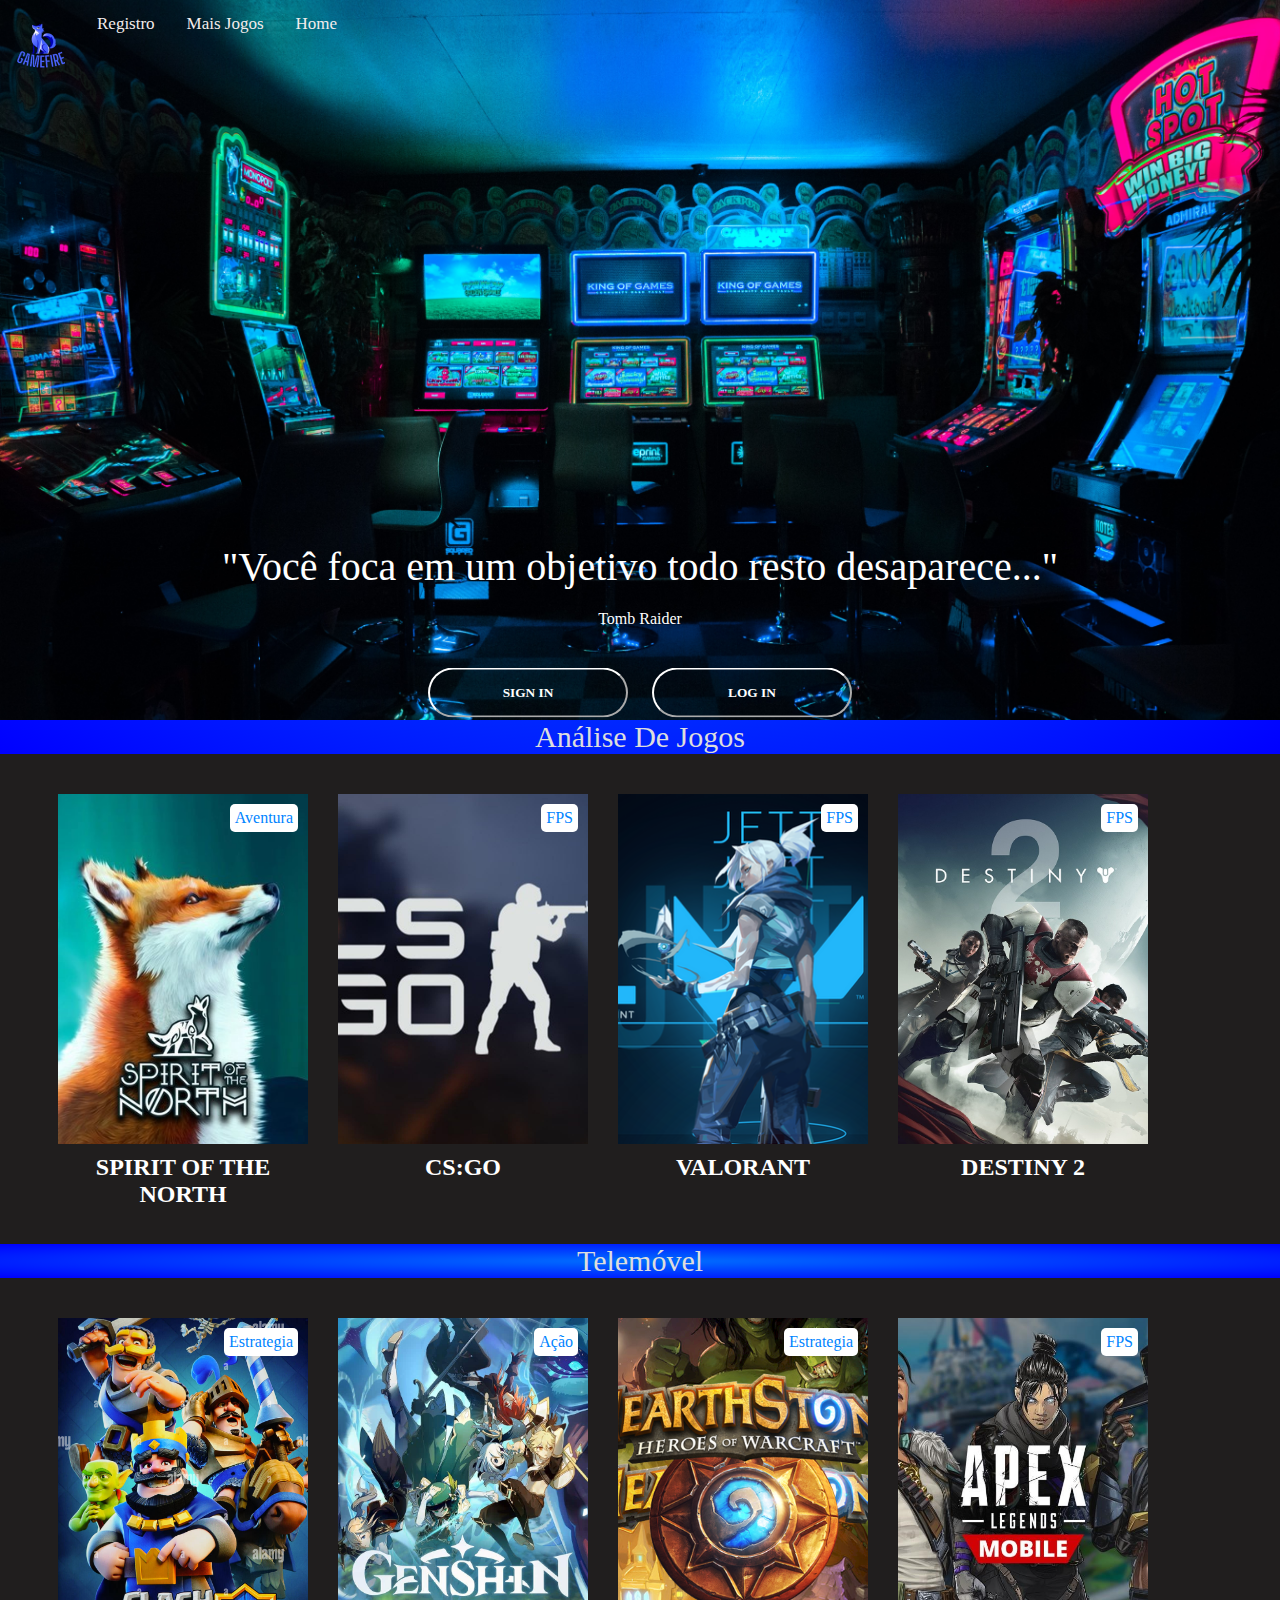
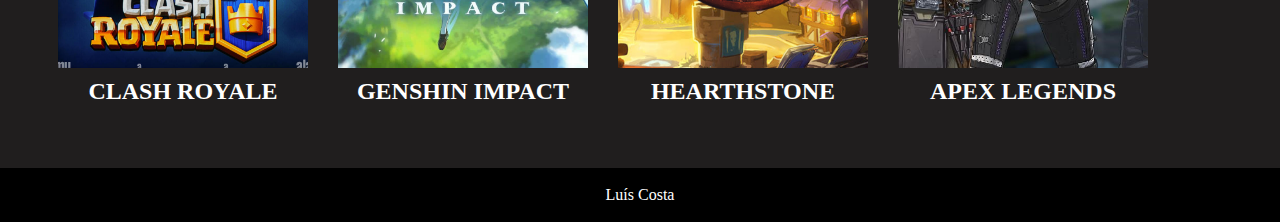
<file: index.html>
<!DOCTYPE html>
<html lang="pt-pt">

<head>
    <meta charset="UTF-8">
    <meta http-equiv="X-UA-Compatible" content="IE=edge">
    <meta name="viewport" content="width=device-width, initial-scale=1.0">
    <link rel="stylesheet" href="style.css">
    <link rel="shortcut icon" href="img/Logo/gAME-removebg-preview (2).png" type="image/x-icon">
    <title>GameFire</title>
</head>

<body>
    <div class="banner">

        <div class="topnav">
            <p class="site-logo" href="./index.html">
                <a href="index.html">  <img src="img/Logo/gAME-removebg-preview (2).png" alt=""></a>
              </p>
            <a class="active" href="index.html">Home</a>
            <a href="Pag2.html">Mais Jogos</a>
            <a href="#">Registro</a>
        </div>

        <div class="content">
            <!--
            <picture>
                <source media="(min-width: 300px)" srcset="./img/Logo/sus.png">
                <source media="(min-width: 465px)" srcset="./img/Logo/sus.png">
                <img src="./img/Logo/sus.png">
            </picture>
        -->
            <p class="pa">"Você foca em um objetivo todo resto desaparece..."</p>
            <p>Tomb Raider</p>
            <a href="SIGIN.html"><button class="signup-btn" type="button"><span></span>SIGN IN</button></a>
            <a href="Login.html"><button class="login-btn" type="button"><span></span> LOG IN </button></a>
        </div>
    </div>


    <div class="maisjogos">

        <h2 class="product-category linear">Análise de jogos</h2>
        <div class="center">
            <div class="product-container">
                <div class="product-card">
                    <div class="product-image">
                        <span class="tag">Aventura</span>
                        <img src="img/analise/70825_Spirit_of_the_North.jpg" class="product-thumb" alt="">

                    </div>
                    <div class="product-info">
                        <a href="./J1.html">
                            <h2 class="product-brand">Spirit of the North</h2>
                 

                    </div>
                </div>
                <div class="product-card">
                    <div class="product-image">
                        <span class="tag">FPS</span>
                        <img src="img/analise/CSGO.jpg" class="product-thumb" alt="">

                    </div>
                    <div class="product-info">
                        <a href="./CsGo.html">
                            <h2 class="product-brand"><abbr title="Counter-Strike: Global Offensive"
                                    style="text-decoration: none;">CS:GO</abbr></h2>
                            <a href="./CsGo.html">
                              
                            </a>

                    </div>
                </div>
                <div class="product-card">
                    <div class="product-image">
                        <span class="tag">FPS</span>
                        <img src="img/analise/vava2.png" class="product-thumb" alt="">

                    </div>
                    <a href="valorante.html">
                    <div class="product-info">
                        <h2 class="product-brand">Valorant</h2>

                    </div>
                </div>
            </a>
                <div class="product-card">
                    <div class="product-image">
                        <span class="tag">FPS</span>
                        <img src="img/analise/Destiny-2.jpg" class="product-thumb" alt="">
                        <!--   <a href="#"> <button class="card-btn">Ver Analise</button></a>-->
                    </div>
                    <a href="destiny.html">
                    <div class="product-info">
                        <h2 class="product-brand">Destiny 2</h2>
                    </a>

                    </div>
                </div>
            </div>

        </div>

    </div>
    </section>

    <!--Telemovel analise-->
    <section>
        <div class="maisjogos">
            <h2 class="product-category linear">Telemóvel</h2>

            <div class="center">
                <div class="product-container">
                    <div class="product-card">
                        <div class="product-image">
                            <span class="tag">Estrategia</span>
                            <img src="img/analise/Clash2.jpg" class="product-thumb" alt="">
                            <!--   <a href="#"> <button class="card-btn">Ver Analise</button></a>-->
                        </div>
                        <div class="product-info">
                            <h2 class="product-brand">Clash Royale</h2>

                        </div>
                    </div>
                    <div class="product-card">
                        <div class="product-image">
                            <span class="tag">Ação</span>
                            <img src="img/analise/Genshin.jpg" class="product-thumb" alt="">
                            <!--   <a href="#"> <button class="card-btn">Ver Analise</button></a>-->
                        </div>
                        <div class="product-info">
                            <h2 class="product-brand">Genshin Impact </h2>

                        </div>
                    </div>
                    <div class="product-card">
                        <div class="product-image">
                            <span class="tag">Estrategia</span>
                            <img src="img/analise/Hearthstone4.png" class="product-thumb" alt="">
                            <!--   <a href="#"> <button class="card-btn">Ver Analise</button></a>-->
                        </div>
                        <div class="product-info">
                            <h2 class="product-brand">Hearthstone</h2>

                        </div>
                    </div>
                    <div class="product-card">
                        <div class="product-image">
                            <span class="tag">FPS</span>
                            <img src="img/analise/apex2.jpg" class="product-thumb" alt="" href="#">
                            <!--   <a href="#"> <button class="card-btn">Ver Analise</button></a>-->
                        </div>
                        <div class="product-info">
                            <h2 class="product-brand">Apex Legends</h2>

                        </div>
                    </div>
                </div>

            </div>
        </div>
        </div>
        </div>
    </section>
</body>


</html>
<footer>
    Luís Costa

</footer>
</file>
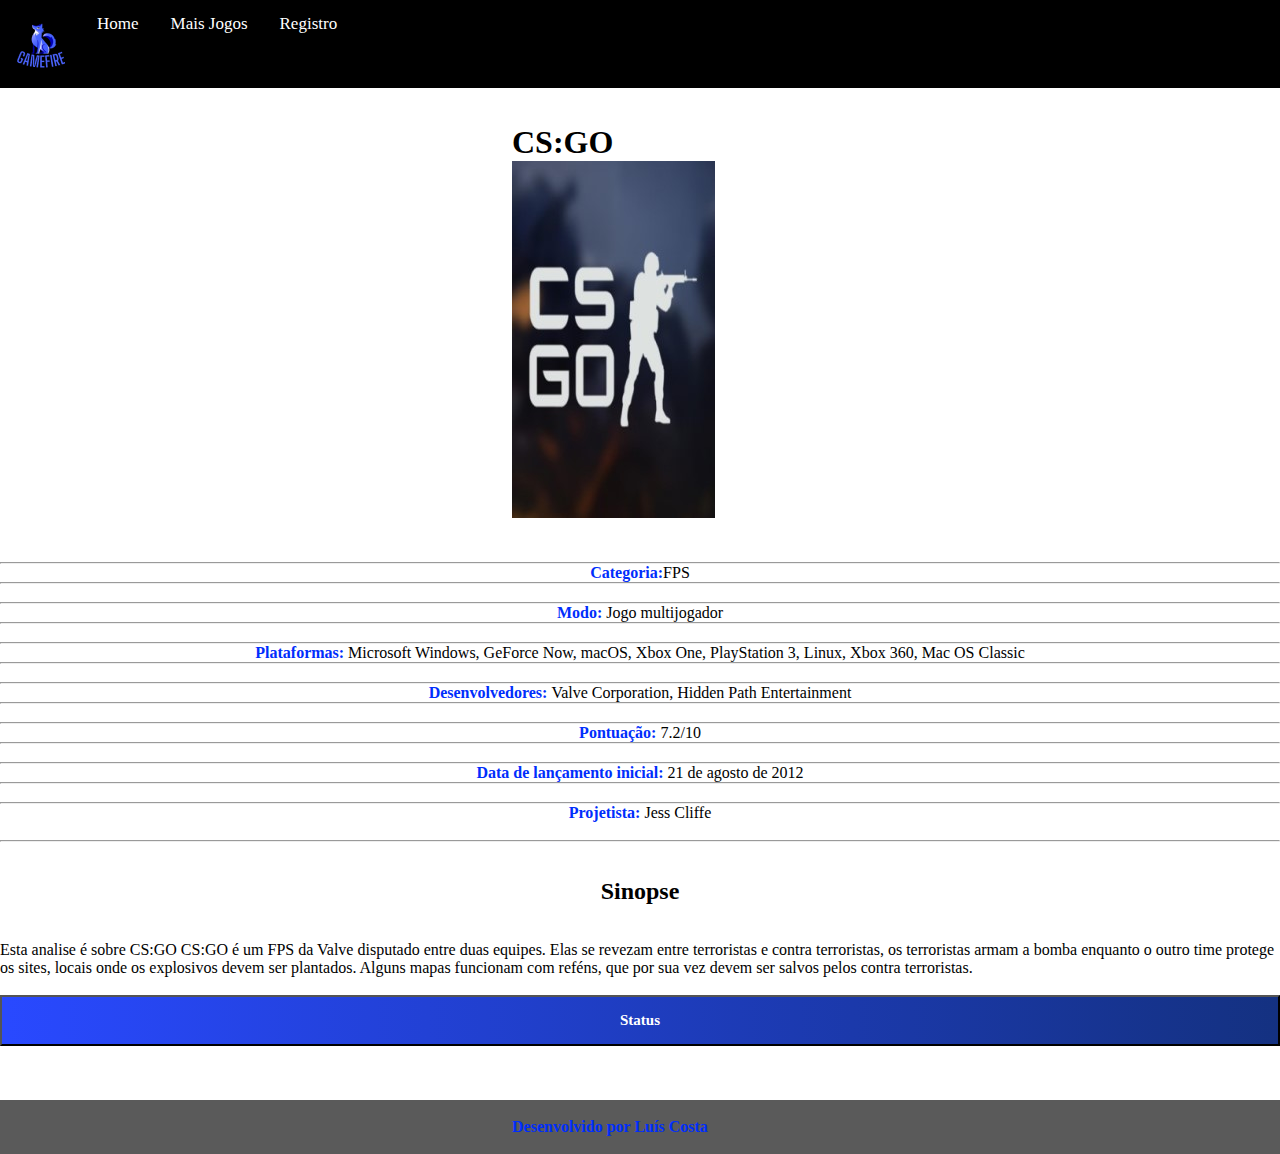
<file: CsGo.html>
<!DOCTYPE html>
<html lang="pt-pt">

<head>
  <meta charset="UTF-8">
  <meta http-equiv="X-UA-Compatible" content="IE=edge">
  <meta name="viewport" content="width=device-width, initial-scale=1.0">
  <link rel="shortcut icon" href="img/Logo/gAME-removebg-preview (2).png" type="image/x-icon">
  <link href="" rel="stylesheet">

  <link rel="stylesheet" href="Jogos2.css">
  <title>GameFire</title>
</head>

<body>


  <nav>
    <div class="navbar">

      <!-- site menu -->
      <div class="topnav">
        <p class="site-logo" href="./index.html">
            <a href="index.html">  <img src="img/Logo/gAME-removebg-preview (2).png   " alt=""></a>
          </p>
        <a class="active" href="index.html">Home</a>
        <a href="Pag2.html">Mais Jogos</a>
        <a href="#">Registro</a>
    </div>
  </nav>
  </div>


</body>
</header>

<body>

  <section>

    <div class="analiseimg">
      <br>

      <br>
      <h1><abbr title="Counter-Strike: Global Offensive" style="text-decoration: none;">CS:GO</abbr></h1>
      <h1> <img src="img/analise/CSGO2.jpg"></h1>
      <br>

    </div>
    <div class="Categoria">
      <br />
      <hr>
      <p style="text-align: center;"><b>Categoria:</b>FPS</p>
      <hr>
      <br />
      <hr>
      <p style="text-align: center;"><b>Modo: </b> Jogo multijogador</p>
      <hr>
      <br />
      <hr>
      <p style="text-align: center;"><b>Plataformas: </b>Microsoft Windows, GeForce Now, macOS, Xbox One, PlayStation 3,
        Linux, Xbox 360, Mac OS
        Classic</p>
      <hr>
      <br />
      <hr>
      <p style="text-align: center;"> <b>Desenvolvedores: </b>Valve Corporation, Hidden Path Entertainment </p>
      <hr>
      <br />
      <hr>
      <p style="text-align: center;"><b>Pontuação: </b>7.2/10</p>
      <hr>
      <br />
      <hr>
      <p style="text-align: center;"> <b>Data de lançamento inicial: </b>21 de agosto de 2012</p>
      <hr>
      <br />
      <hr>
      <p style="text-align: center;"> <b>Projetista: </b> Jess Cliffe </p>
      <br>
      <hr>
    </div>
  </section>
  <br>
  <br>
  <h2 style="text-align: center;">Sinopse</h2>
  <br>
  <br>
  <p class="tamanho ">
     Esta analise é sobre <abbr title="Counter-Strike: Global Offensive">CS:GO</abbr> 
    CS:GO é um FPS da Valve disputado entre duas equipes. Elas se revezam entre terroristas e contra terroristas, os
    terroristas armam a bomba enquanto o outro time protege os sites, locais onde os explosivos devem ser plantados.
    Alguns mapas funcionam com reféns, que por sua vez devem ser salvos pelos contra terroristas.
    <br>
    <br>
    <p></p>
    <button type="button" class="collapsible" style="font-weight: bold;">Status</button>
  <div class="content">  
      <p style="text-align: center;">Status do jogo (Opinião própria)</p>
    <hr style="border:3px solid #0099ff">

    <div class="row">
      <div class="side">
        <p>Jogabilidade</p>
      </div>
      <div class="middle">
        <div class="bar-container">
          <div class="bar-5"></div>
        </div>
      </div>
      <div class="side right">
        <p>75%</p>
      </div>
      <div class="side">
        <p>História</p>
      </div>
      <div class="middle">
        <div class="bar-container">
          <div class="bar-4"></div>
        </div>
      </div>
      <div class="side right">
        <p>0%</p>
      </div>
      <div class="side">
        <p>Diversão</p>
      </div>
      <div class="middle">
        <div class="bar-container">
          <div class="bar-3"></div>
        </div>
      </div>
      <div class="side right">
        <p>70%</p>
      </div>
      <div class="side">
        <p>Gráficos</p>
      </div>
      <div class="middle">
        <div class="bar-container">
          <div class="bar-2"></div>
        </div>
      </div>
      <div class="side right">
        <p>60%</p>
      </div>

    </div>
    <hr style="border:3px solid #0099ff">
  </div>

  <script>
    var coll = document.getElementsByClassName("collapsible");
    var i;

    for (i = 0; i < coll.length; i++) {
      coll[i].addEventListener("click", function () {
        this.classList.toggle("active");
        var content = this.nextElementSibling;
        if (content.style.display === "block") {
          content.style.display = "none";
        } else {
          content.style.display = "block";
        }
      });
    }
  </script>
  <br>
  <br>
   <!-- <H2 style="text-align: center;">A minha opinião</H2>-->
  <p>

  </p>
  <br>
  <br>
</body>
<footer>
  <div class="footer-section">
    <b>Desenvolvido por Luís Costa</b>
  </div>
</footer>
</file>
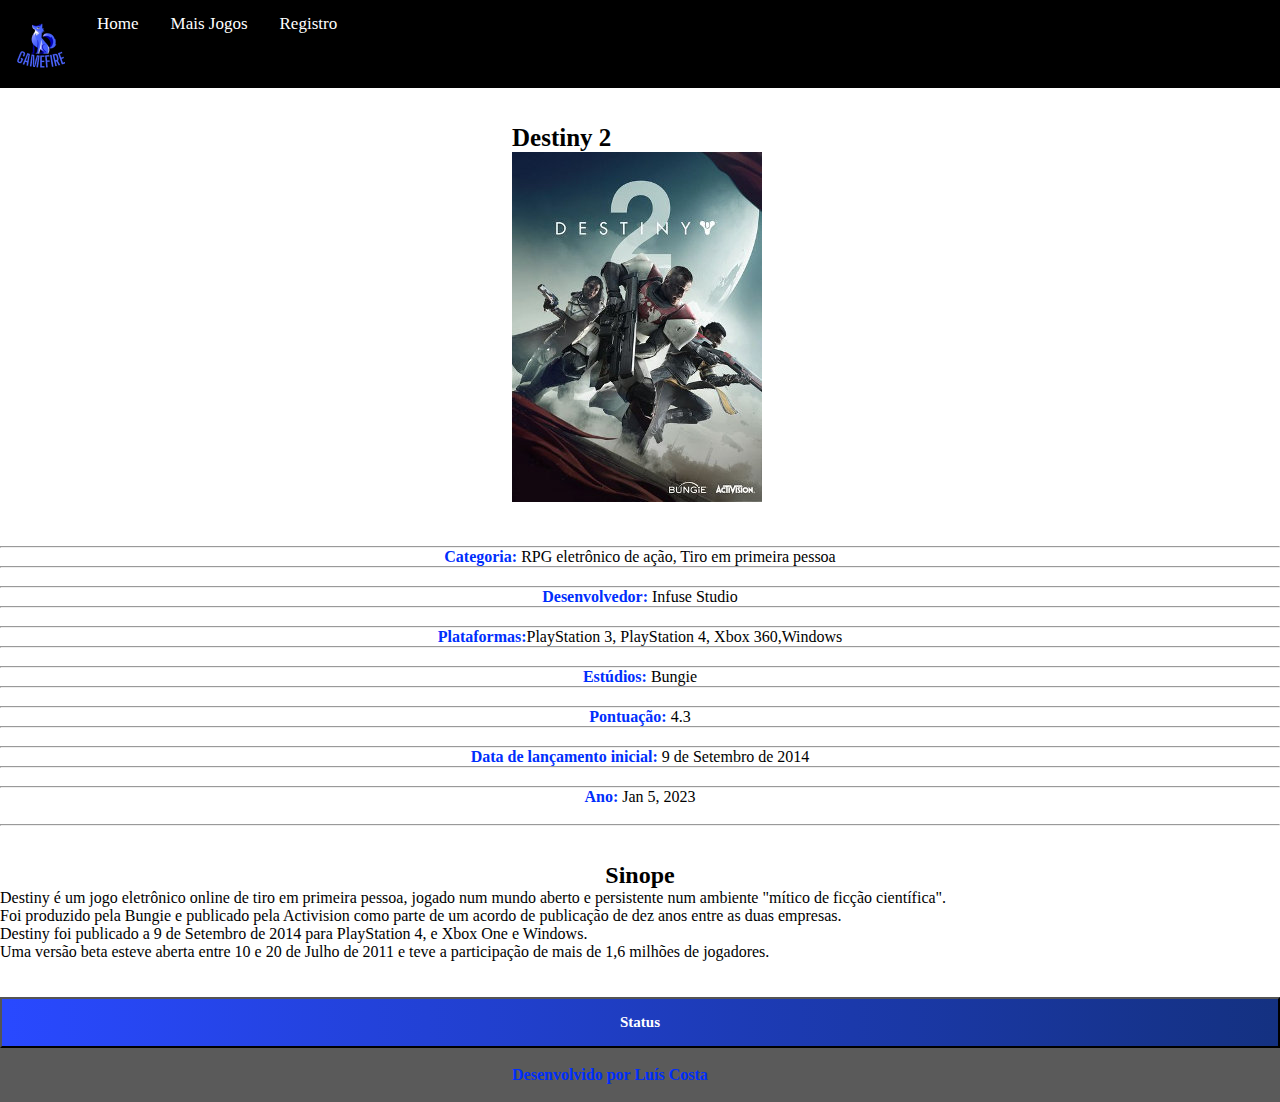
<file: destiny.html>
<!DOCTYPE html>
<html lang="pt-pt">

<head>
    <meta charset="UTF-8">
    <meta http-equiv="X-UA-Compatible" content="IE=edge">
    <meta name="viewport" content="width=device-width, initial-scale=1.0">
    <link rel="shortcut icon" href="img/Logo/gAME-removebg-preview (2).png" type="image/x-icon">
    <link href="" rel="stylesheet">

    <link rel="stylesheet" href="destiny.css">
    <title>GameFire</title>
</head>

<body>


    <nav>
        <div class="navbar">

            <!-- site menu -->
            <div class="topnav">
                <p class="site-logo">
                    <a href="index.html"><img src="img/Logo/gAME-removebg-preview (2).png " alt=""></a>
                </p>
                <div class="registro">
                    <a class="active" href="index.html">Home</a>
                    <a href="Pag2.html">Mais Jogos</a>
                    <a href="SIGIN.html">Registro</a>
                </div>

            </div>
    </nav>
    </div>
</body>
</header>

<body>

    <section>
        <br>

        <br>
        <h1 style="font-size: 25px;">Destiny 2</h1>
        <h1> <img src="img/analise/Destiny_2_capa.jpg"></h1>
        <br>

        <div class="centro">
            <br />
            <hr>
            <p style="text-align: center;"><b>Categoria:</b> RPG eletrônico de ação, Tiro em primeira pessoa</p>
            <hr>
            <br />
            <hr>
            <p style="text-align: center;"><b>Desenvolvedor:</b> Infuse Studio</p>
            <hr>
            <br />
            <hr>
            <p style="text-align: center;"><b>Plataformas:</b>PlayStation 3, PlayStation 4, Xbox 360,Windows</p>
            <hr>
            <br />
            <hr>
            <p style="text-align: center;"> <b>Estúdios:</b> Bungie </p>
            <hr>
            <br />
            <hr>
            <p style="text-align: center;"><b>Pontuação: </b>4.3</p>
            <hr>
            <br />
            <hr>
            <p style="text-align: center;"> <b>Data de lançamento inicial: </b>9 de Setembro de 2014</p>
            <hr>
            <br />
            <hr>
            <p style="text-align: center;"> <b>Ano:</b> Jan 5, 2023 </p>
            <br />
            <hr>
            <br />
            <br />
        </div>
    </section>

    <h2 style="text-align: center;">Sinope</h2>
    <p class="tamanho">
        Destiny é um jogo eletrônico online de tiro em primeira pessoa, jogado num mundo aberto e persistente num
        ambiente "mítico de ficção científica". 
        <br>Foi produzido pela Bungie e publicado pela Activision como parte de um
        acordo de publicação de dez anos entre as duas empresas. 
        <br>Destiny foi publicado a 9 de Setembro de 2014 para
        PlayStation 4, e Xbox One e Windows.
        <br> Uma versão beta esteve aberta entre 10 e 20 de Julho de 2011 e teve a participação de
        mais de 1,6 milhões de jogadores.
    </p>
    <br>
    <br>

    <button type="button" class="collapsible" style="font-weight: bold;">Status</button>
    <div class="content">
        <p style="text-align: center;">Status do jogo (Opinião própria)</p>
        <hr style="border:6px solid #0099ff">

        <div class="row">
            <div class="side">
                <p>Jogabilidade</p>
            </div>
            <div class="middle">
                <div class="bar-container">
                    <div class="bar-5"></div>
                </div>
            </div>
            <div class="side right">
                <p>55%</p>
            </div>
            <div class="side">
                <p>História</p>
            </div>
            <div class="middle">
                <div class="bar-container">
                    <div class="bar-4"></div>
                </div>
            </div>
            <div class="side right">
                <p>30%</p>
            </div>
            <div class="side">
                <p>Diversão</p>
            </div>
            <div class="middle">
                <div class="bar-container">
                    <div class="bar-3"></div>
                </div>
            </div>
            <div class="side right">
                <p>30%</p>
            </div>
            <div class="side">
                <p>Gráficos</p>
            </div>
            <div class="middle">
                <div class="bar-container">
                    <div class="bar-2"></div>
                </div>
            </div>
            <div class="side right">
                <p>70%</p>
            </div>
        </div>
        <br>
        <hr style="border:6px solid #0099ff">
    </div>

    <script>
        var coll = document.getElementsByClassName("collapsible");
        var i;

        for (i = 0; i < coll.length; i++) {
            coll[i].addEventListener("click", function () {
                this.classList.toggle("active");
                var content = this.nextElementSibling;
                if (content.style.display === "block") {
                    content.style.display = "none";
                } else {
                    content.style.display = "block";
                }
            });
        }
    </script>
    <!-- <H2 style="text-align: center;">A minha opinião</H2>-->
    <p>

    </p>
</body>
<footer>
    <div class="footer-section">
        <b>Desenvolvido por Luís Costa</b>
    </div>
</footer>
</file>
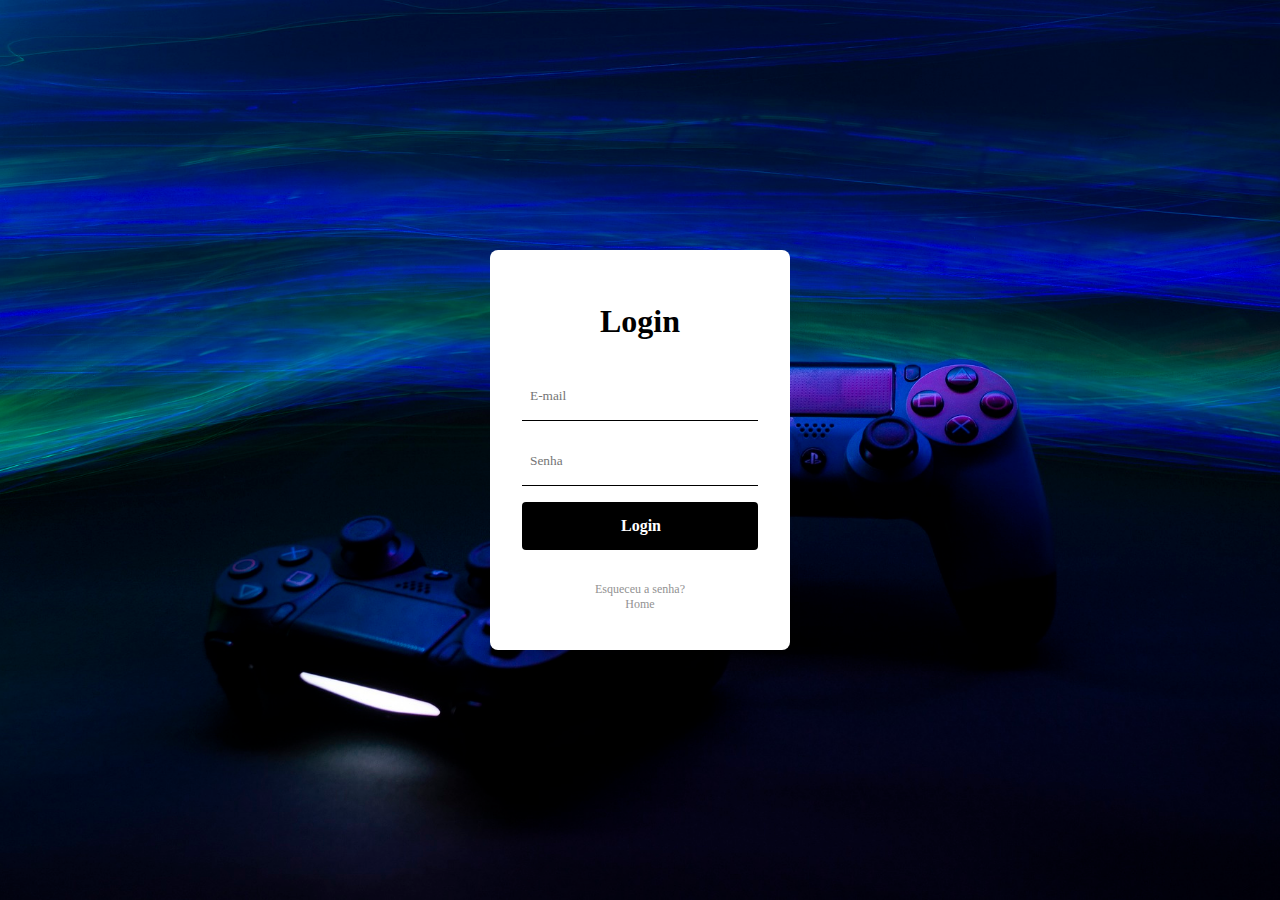
<file: Login.html>
<!DOCTYPE html>
<html lang="en">
<head>
  <meta charset="UTF-8">
  <meta name="viewport" content="width=device-width, initial-scale=1.0">
  <link rel="stylesheet" href="login.css">
  <script defer src="./login.js"></script>
  <title>Login</title>
</head>
<body>
  <main class="login">
    <div class="login__container">
      <h1 class="login__title">Login</h1>
      <form class="login__form">
        <input class="login__input" type="email" placeholder="E-mail" />
        <span class="login__input-border"></span>
        <input class="login__input" type="password" placeholder="Senha"/>
        <span class="login__input-border"></span>
        <button class="login__submit">Login</button>
        <a class="login__reset" href="#">Esqueceu a senha?</a>
        <a class="login__reset" href="index.html">Home</a>
      </form>
    </div>
  </main>
</body>
</html>
<!--https://www.youtube.com/watch?v=OR8ySydmqLQ VIDEO USADO  -->
</file>
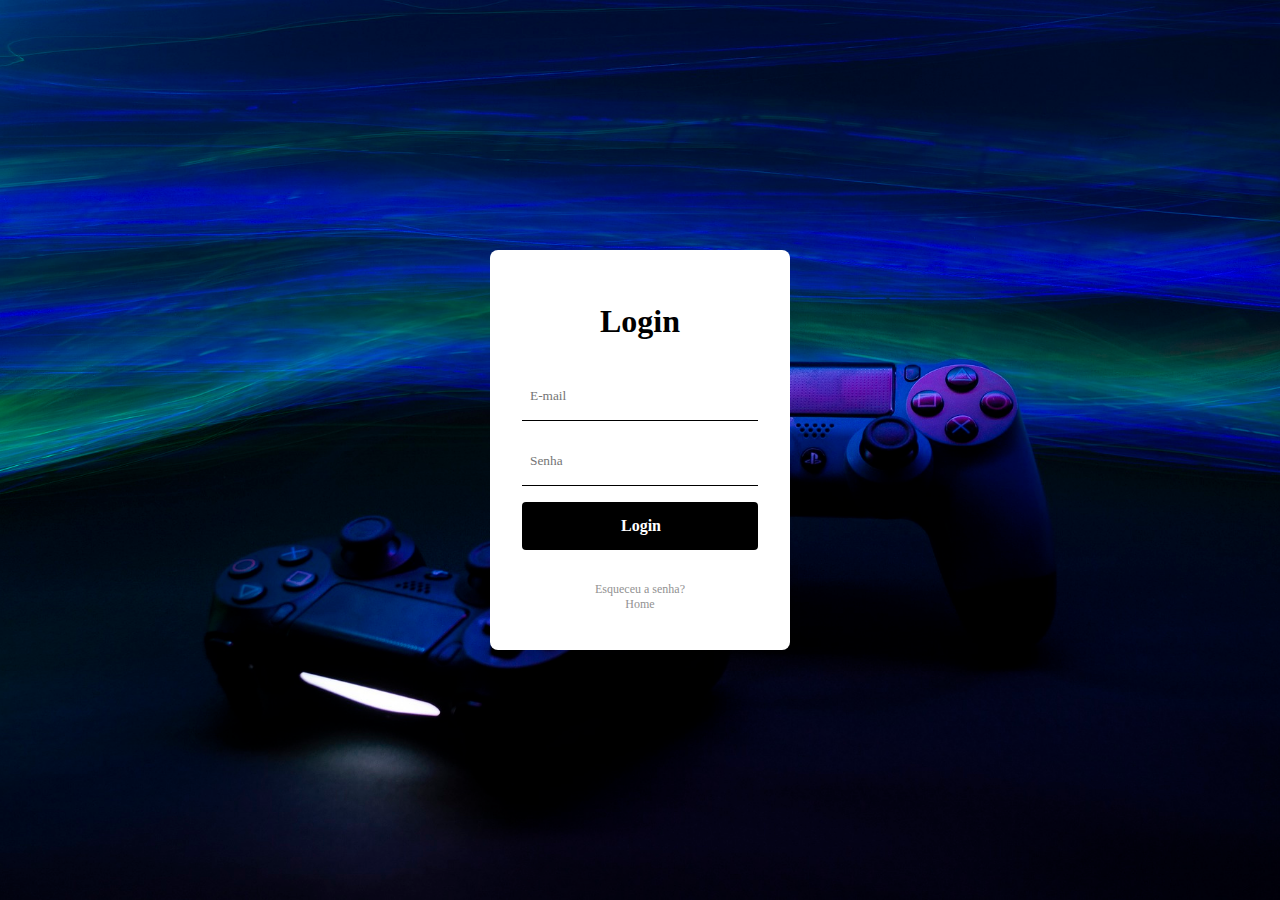
<file: login2.html>
<!DOCTYPE html>
<html lang="pt-pt">
<head>
  <meta charset="UTF-8">
  <meta name="viewport" content="width=device-width, initial-scale=1.0">
  <link rel="stylesheet" href="login.css">
  <script defer src="./login.js"></script>
  <title>Login</title>
</head>
<body>
  <main class="login">
    <div class="login__container">
      <h1 class="login__title">Login</h1>
      <form class="login__form">
        <input class="login__input" type="email" placeholder="E-mail" />
        <span class="login__input-border"></span>
        <input class="login__input" type="password" placeholder="Senha"/>

        <span class="login__input-border"></span>
        <button class="login__submit">Login</button>
        <a class="login__reset" href="#">Esqueceu a senha?</a>
        <a class="login__reset" href="Pag2.html">Home</a>
      </form>
    </div>
  </main>
</body>
</html>
<!--https://www.youtube.com/watch?v=OR8ySydmqLQ VIDEO USADO  -->
</file>
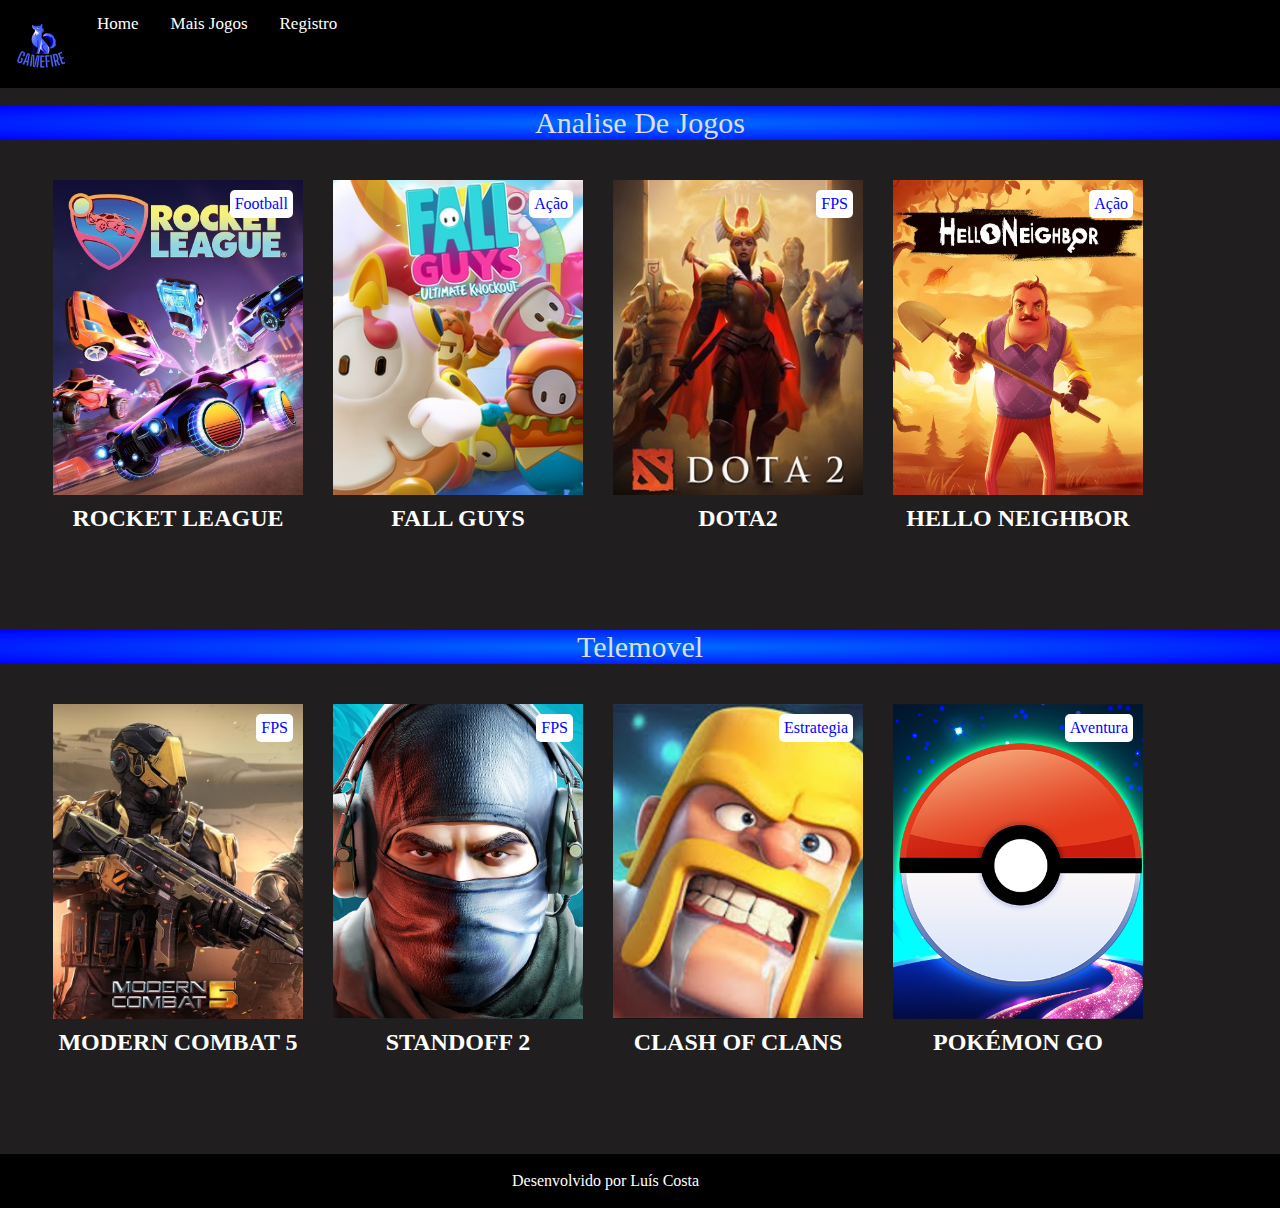
<file: Pag2.html>
<!DOCTYPE html>
<html lang="pt-pt">

<head>
    <meta charset="UTF-8">
    <meta http-equiv="X-UA-Compatible" content="IE=edge">
    <meta name="viewport" content="width=device-width, initial-scale=1.0">
    <link rel="stylesheet" href="style2.css">
    <title>GameFire || Mais Jogos</title>
</head>

<body>
    <!-- Page Pré-carregador -->

    <!-- Header section -->
    <nav>

            <div class="topnav">
                <p class="site-logo" href="./index.html">
                    <a href="index.html">  <img src="img/Logo/gAME-removebg-preview (2).png" alt=""></a>
                  </p>
                <a class="active" href="index.html">Home</a>
                <a href="Pag2.html">Mais Jogos</a>
                <a href="#">Registro</a>
            </div>
    </nav>
    </div>

    </nav>
    </div>
    </header>
    <br>
 
    <center>
        <section class="product">
            <div class="maisjogos">
                <div class="text">
            <h2 class="product-category linear">Analise de jogos</h2>
            <div class="center">
                <div class="product-container">
                    <div class="product-card">
                        <div class="product-image">
                            <span class="discount-tag">Football</span>
                            <img src="img/analise/rocket-league.jpg" class="product-thumb" alt="">
                            <!--   <a href="#"> <button class="card-btn">Ver Analise</button></a>-->
                        </div>
                        <div class="product-info">
                            <h2 class="product-brand">Rocket League</h2>
   
                        </div>
                    </div>
                    <div class="product-card">
                        <div class="product-image">
                            <span class="discount-tag">Ação</span>
                            <img src="img/analise/Fall_Guys_cover.jpg   " class="product-thumb" alt="">
                            <!--   <a href="#"> <button class="card-btn">Ver Analise</button></a>-->
                        </div>
                        <div class="product-info">
                            <h2 class="product-brand">Fall Guys</h2>
    
                        </div>
                    </div>
                    <div class="product-card">
                        <div class="product-image">
                            <span class="discount-tag">FPS</span>
                            <img src="img/analise/Dota.jpg" class="product-thumb" alt="">
                            <!--   <a href="#"> <button class="card-btn">Ver Analise</button></a>-->
                        </div>
                        <div class="product-info">
                            <h2 class="product-brand">Dota2</h2>
              
                        </div>
                    </div>
                    <div class="product-card">
                        <div class="product-image">
                            <span class="discount-tag">Ação</span>
                            <img src="img/analise/HeloNeighbor.jpg" class="product-thumb" alt="">
                            <!--   <a href="#"> <button class="card-btn">Ver Analise</button></a>-->
                        </div>
                        <div class="product-info">
                            <h2 class="product-brand">Hello Neighbor</h2>
           
                        </div>
                    </div>
                </div>
            </div>
        </section>
        <!--Telemovel analise-->
        <section>
            <div class="maisjogos">
                <div class="text">
                    <h2 class="product-category linear">Telemovel</h2>
                    <div class="center">
                        <div class="product-container">
                            <div class="product-card">
                                <div class="product-image">
                                    <span class="discount-tag">FPS</span>
                                    <img src="img/analise/Modern.jpg " class="product-thumb" alt="">
                                    <!--   <a href="#"> <button class="card-btn">Ver Analise</button></a>-->
                                </div>
                                <div class="product-info">
                                    <h2 class="product-brand">Modern Combat 5</h2>
                                
                                </div>
                            </div>
                            <div class="product-card">
                                <div class="product-image">
                                    <span class="discount-tag">FPS</span>
                                    <img src="img/analise/Standoff-2.jpg" class="product-thumb" alt="">
                                    <!--   <a href="#"> <button class="card-btn">Ver Analise</button></a>-->
                                </div>
                                <div class="product-info">
                                    <h2 class="product-brand">Standoff 2 </h2>
                  
                                </div>
                            </div>
                            <div class="product-card">
                                <div class="product-image">
                                    <span class="discount-tag">Estrategia</span>
                                    <img src="img/analise/Clash-of-clans.png" class="product-thumb" alt="">
                                    <!--   <a href="#"> <button class="card-btn">Ver Analise</button></a>-->
                                </div>
                                <div class="product-info">
                                    <h2 class="product-brand">Clash of Clans</h2>
                              
                                </div>
                            </div>
                            <div class="product-card">
                                <div class="product-image">
                                    <span class="discount-tag">Aventura</span>
                                    <img src="img/analise/Pokémon_GO_logo.png" class="product-thumb" alt="" href="#">
                                    <!--   <a href="#"> <button class="card-btn">Ver Analise</button></a>-->
                                </div>
                                <div class="product-info">
                                    <h2 class="product-brand">Pokémon GO</h2>
   
                                </div>
                            </div>
                        </div>
                    </div>
                </div>
            </div>
        </div>
    </div>
        </section>
    </center>
</body>
<footer>
    <div class="footer-section border">
        <p>Desenvolvido por Luís Costa</p>
    </div>
</footer>

</html>
</file>
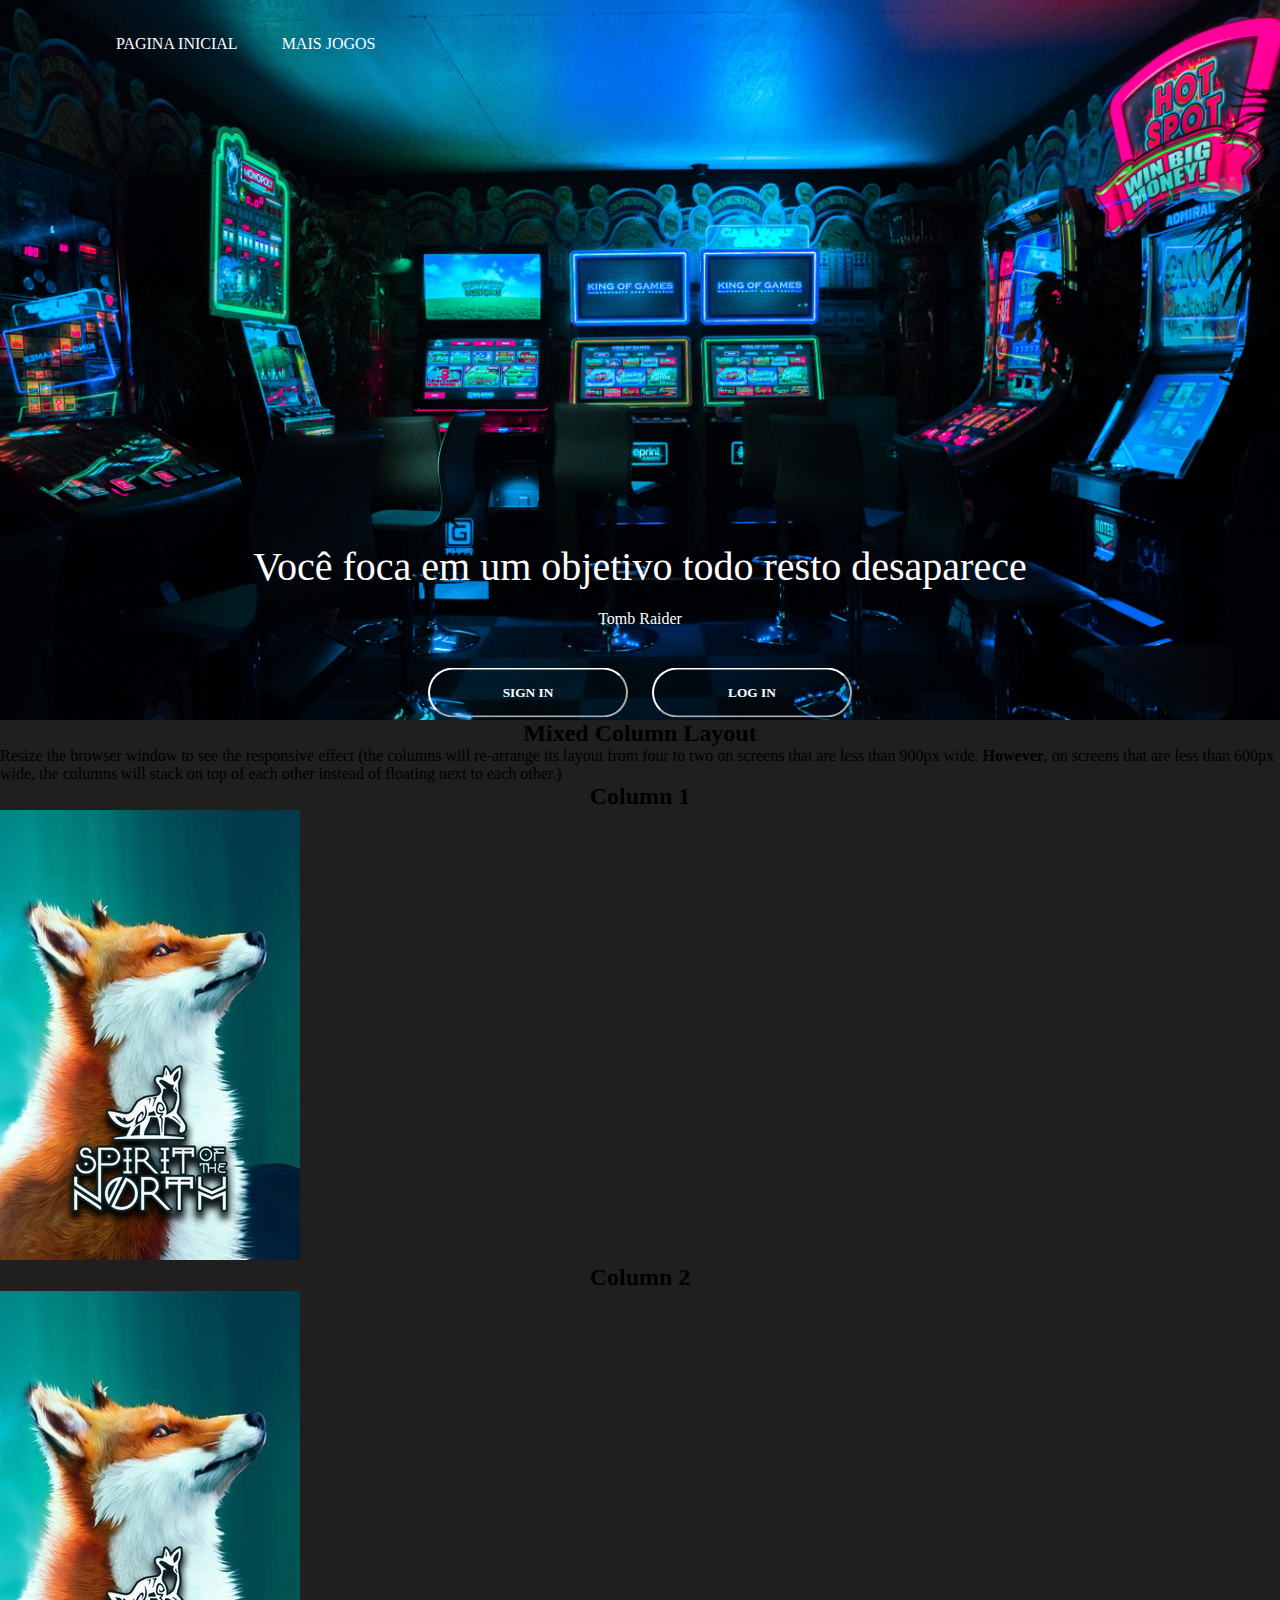
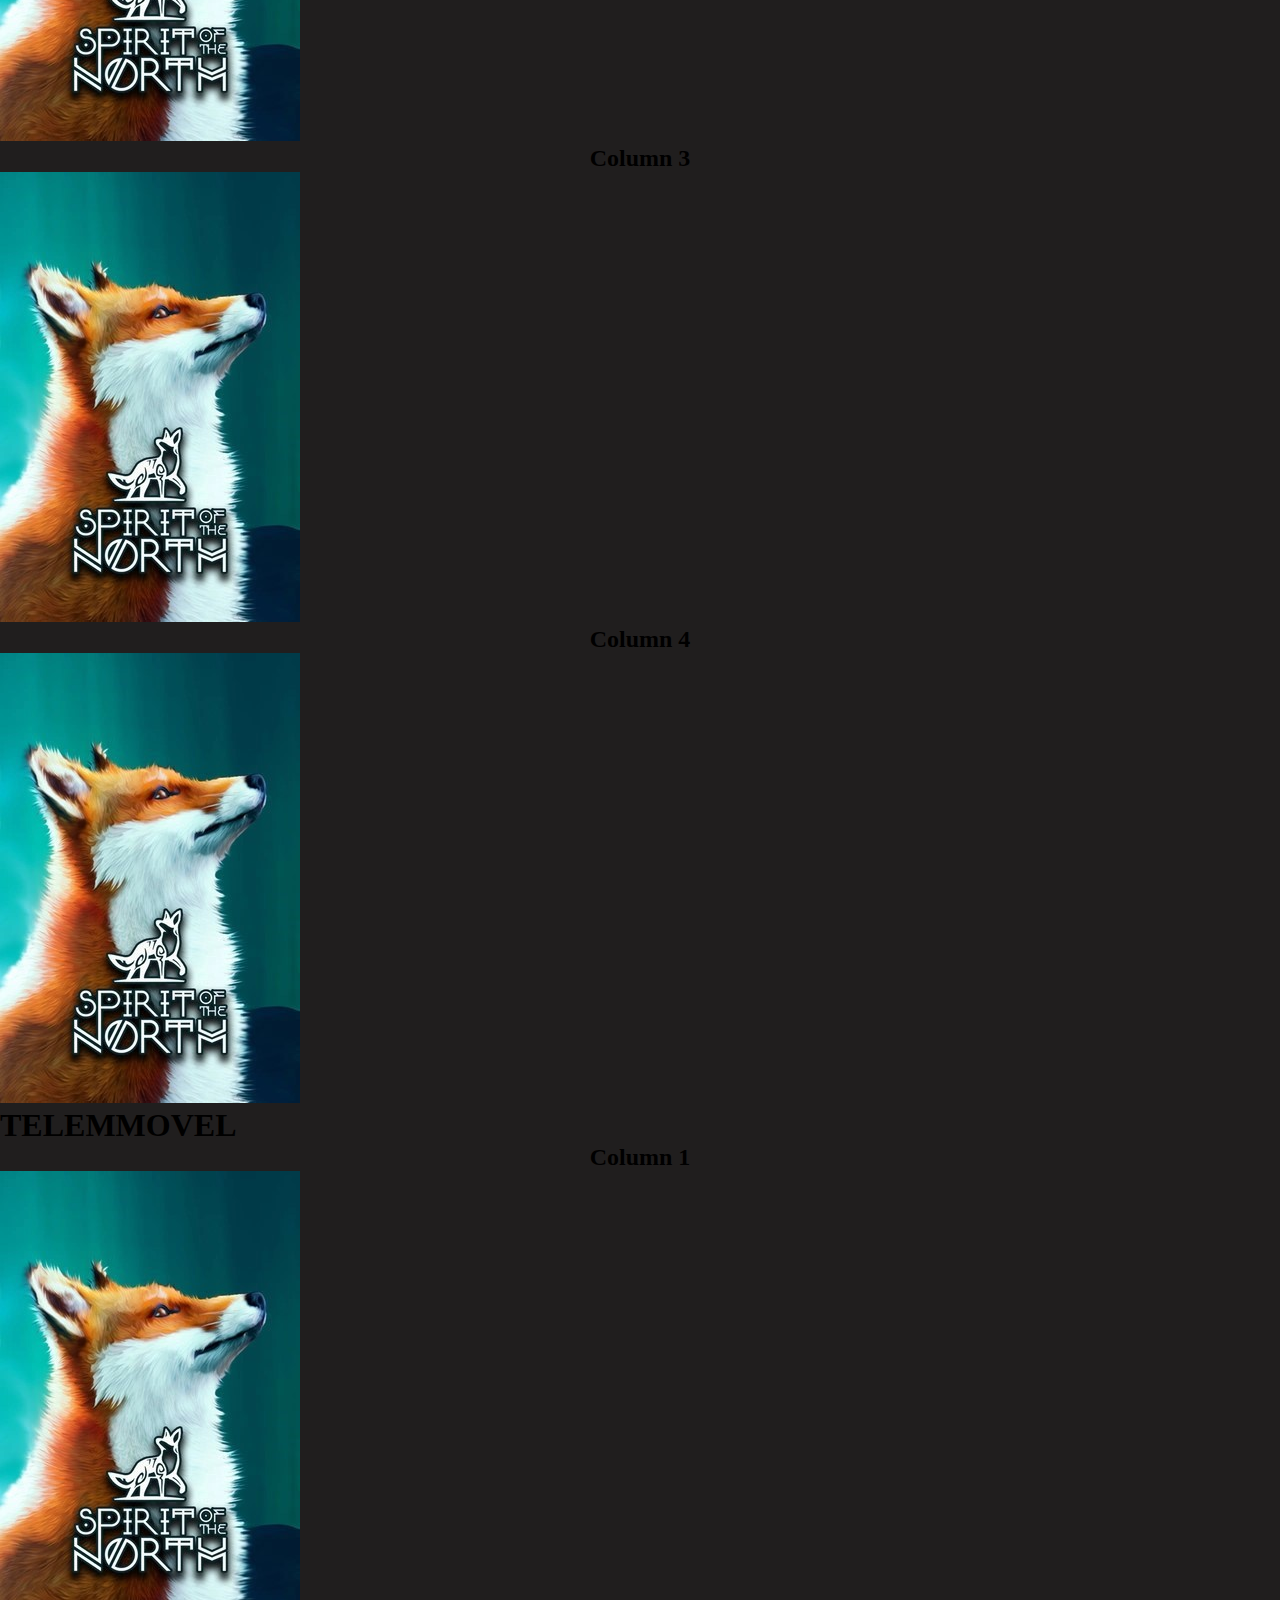
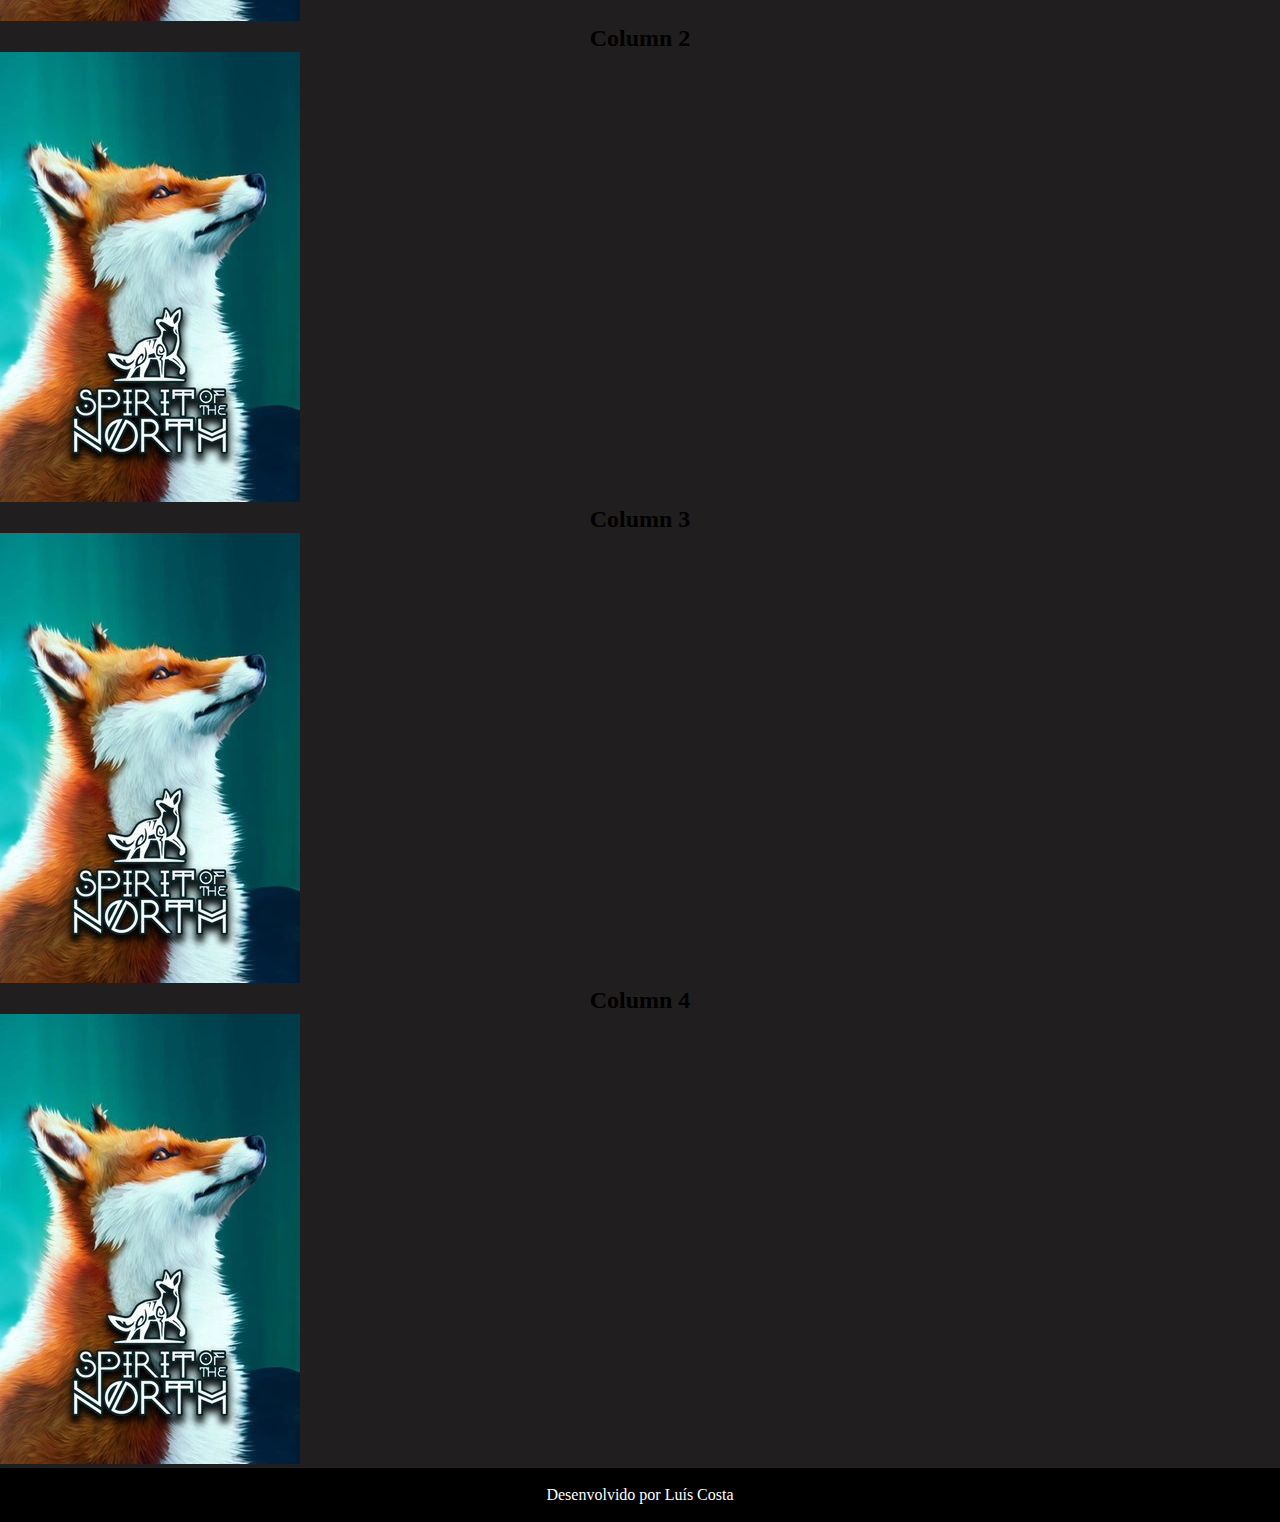
<file: teste3.html>
<!DOCTYPE html>
<html>
<head>
    <!DOCTYPE html>
    <html lang="pt-pt">
    
    <head>
        <meta charset="UTF-8">
        <meta http-equiv="X-UA-Compatible" content="IE=edge">
        <meta name="viewport" content="width=device-width, initial-scale=1.0">
        <link rel="stylesheet" href="style.css">
        <link rel="shortcut icon" href="./img/Logo/Logo3b.png" type="image/x-icon">
        <title>GameFire</title>
    </head>
    
    <body>
        <div class="banner">
            <div class="navbar">
                <ul>
                    <li><a href="index.html">Pagina Inicial</a></li>
                    <li><a href="Pag2.html">Mais jogos</a></li>
                   <!-- <li><a href="#">Telemovel</a></li>-->
                </ul>
            </div>
    
            <div class="content">
            <!--    <picture>
                    <source media="(min-width: 300px)" srcset="./img/Logo/Logo3c.png">
                    <source media="(min-width: 465px)" srcset="./img/Logo/Logo3d.png">
                    <img src="./img/Logo/Logo3b.png">
                </picture>
    -->
                <p class="pa">Você foca em um objetivo todo resto desaparece</p>
                <p>Tomb Raider</p>
                <a href="SIGIN.html"><button class="signup-btn" type="button"><span></span>SIGN IN</button></a>
                <a href="Login.html"><button class="login-btn" type="button"><span></span> LOG IN </button></a>
            </div>
        </div>
    
    
<style>
* {
  box-sizing: border-box;
}

/* Create four equal columns that floats next to each other */

</style>
</head>
<body>

<h2>Mixed Column Layout</h2>
<p>Resize the browser window to see the responsive effect (the columns will re-arrange its layout from four to two on screens that are less than 900px wide. <b>However</b>, on screens that are less than 600px wide, the columns will stack on top of each other instead of floating next to each other.)</p>

<div class="row">
  <div class="column">
  <h2>Column 1</h2>
  <img src="./img/analise/70825_Spirit_of_the_North.jpg" alt="">
  </div>
  <div class="column" >
  <h2>Column 2</h2>
  <img src="./img/analise/70825_Spirit_of_the_North.jpg" alt="">
  </div>
  <div class="column" >
  <h2>Column 3</h2>
  <img src="./img/analise/70825_Spirit_of_the_North.jpg" alt="">
  </div>
  <div class="column">
  <h2>Column 4</h2>
  <img src="./img/analise/70825_Spirit_of_the_North.jpg" alt="">    
  </div>
</div>

    <h1>TELEMMOVEL</h1>
        <div class="row">
            <div class="column">
            <h2>Column 1</h2>
            <img src="./img/analise/70825_Spirit_of_the_North.jpg" alt="">
            </div>
            <div class="column" >
            <h2>Column 2</h2>
            <img src="./img/analise/70825_Spirit_of_the_North.jpg" alt="">
            </div>
            <div class="column" >
            <h2>Column 3</h2>
            <img src="./img/analise/70825_Spirit_of_the_North.jpg" alt="">
            </div>
            <div class="column">
            <h2>Column 4</h2>
            <img src="./img/analise/70825_Spirit_of_the_North.jpg" alt="">    
            </div>
    </div>

</body>
</html>
<footer>
    <div>
        <p>Desenvolvido por Luís Costa</p>
    </div>
</footer>
</file>
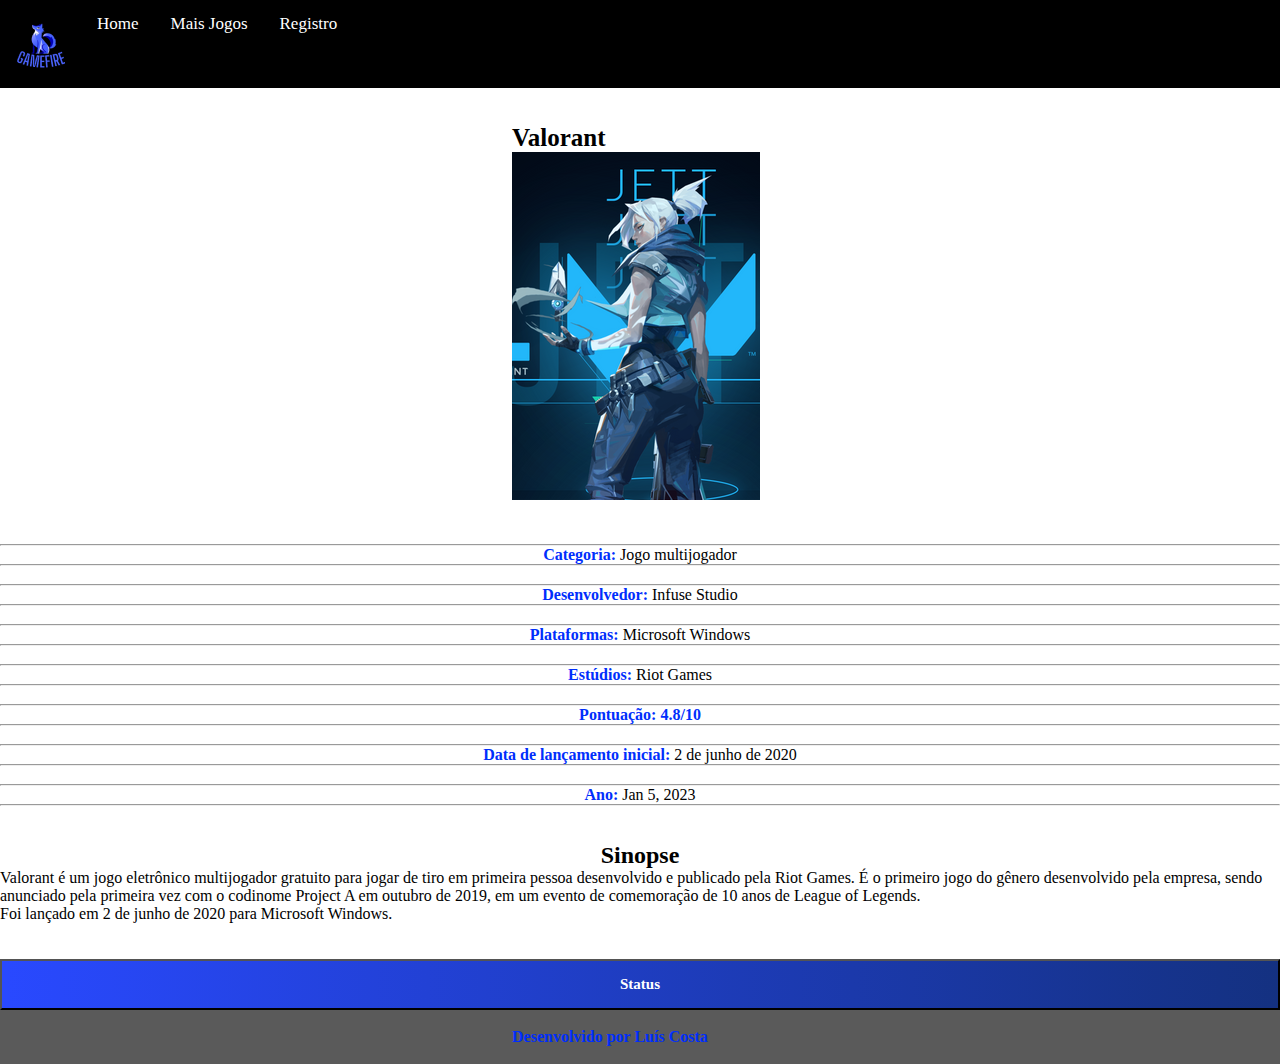
<file: valorante.html>
<!DOCTYPE html>
<html lang="pt-pt">

<head>
    <meta charset="UTF-8">
    <meta http-equiv="X-UA-Compatible" content="IE=edge">
    <meta name="viewport" content="width=device-width, initial-scale=1.0">
    <link rel="shortcut icon" href="img/Logo/gAME-removebg-preview (2).png" type="image/x-icon">
    <link href="" rel="stylesheet">

    <link rel="stylesheet" href="vava.css">
    <title>GameFire</title>
</head>

<body>


    <nav>
        <div class="navbar">

            <!-- site menu -->
            <div class="topnav">
                <p class="site-logo">
                    <a href="index.html"><img src="img/Logo/gAME-removebg-preview (2).png " alt=""></a>
                </p>
                <div class="registro">
                    <a class="active" href="index.html">Home</a>
                    <a href="Pag2.html">Mais Jogos</a>
                    <a href="SIGIN.html">Registro</a>
                </div>

            </div>
    </nav>
    </div>
</body>
</header>

<body>

    <section>
        <br>

        <br>
        <h1 style="font-size: 25px;">Valorant</h1>
        <h1> <img src="img/analise/vava2.png"></h1>
        <br>

        <div class="centro">
            <br />
            <hr>
            <p style="text-align: center;"><b>Categoria:</b> Jogo multijogador</p>
            <hr>
            <br />
            <hr>
            <p style="text-align: center;"><b>Desenvolvedor:</b> Infuse Studio</p>
            <hr>
            <br />
            <hr>
            <p style="text-align: center;"><b>Plataformas:</b>  Microsoft Windows</p>
            <hr>
            <br />
            <hr>
            <p style="text-align: center;"> <b>Estúdios:</b> Riot Games </p>
            <hr>
            <br />
            <hr>
            <p style="text-align: center;"><b>Pontuação: 4.8/10</b></p>
            <hr>
            <br />
            <hr>
            <p style="text-align: center;"> <b>Data de lançamento inicial:</b>  2 de junho de 2020 </p>
            <hr>
            <br />
            <hr>
            <p style="text-align: center;"> <b>Ano:</b> Jan 5, 2023 </p>
       
            <hr>
            <br />
            <br />
        </div>
    </section>

    <h2 style="text-align: center;">Sinopse</h2>
    <p class="tamanho ">
        Valorant é um jogo eletrônico multijogador gratuito para jogar de tiro em primeira pessoa desenvolvido e
        publicado pela Riot Games. É o primeiro jogo do gênero desenvolvido pela empresa, sendo anunciado pela
        primeira vez com o codinome Project A em outubro de 2019, em um evento de comemoração de 10 anos de League of
        Legends.
        <br>
        Foi lançado em 2 de junho de 2020 para Microsoft Windows.
    </p>
    <br>
    <br>

    <button type="button" class="collapsible" style="font-weight: bold;">Status</button>
    <div class="content">
        <p style="text-align: center;">Status do jogo (Opinião própria)</p>
        <hr style="border:6px solid #0099ff">

        <div class="row">
            <div class="side">
                <p>Jogabilidade</p>
            </div>
            <div class="middle">
                <div class="bar-container">
                    <div class="bar-5"></div>
                </div>
            </div>
            <div class="side right">
                <p>55%</p>
            </div>
            <div class="side">
                <p>História</p>
            </div>
            <div class="middle">
                <div class="bar-container">
                    <div class="bar-4"></div>
                </div>
            </div>
            <div class="side right">
                <p>0%</p>
            </div>
            <div class="side">
                <p>Diversão</p>
            </div>
            <div class="middle">
                <div class="bar-container">
                    <div class="bar-3"></div>
                </div>
            </div>
            <div class="side right">
                <p>40%</p>
            </div>
            <div class="side">
                <p>Gráficos</p>
            </div>
            <div class="middle">
                <div class="bar-container">
                    <div class="bar-2"></div>
                </div>
            </div>
            <div class="side right">
                <p>50%</p>
            </div>
        </div>
        <br>
        <hr style="border:6px solid #0099ff">
    </div>

    <script>
        var coll = document.getElementsByClassName("collapsible");
        var i;

        for (i = 0; i < coll.length; i++) {
            coll[i].addEventListener("click", function () {
                this.classList.toggle("active");
                var content = this.nextElementSibling;
                if (content.style.display === "block") {
                    content.style.display = "none";
                } else {
                    content.style.display = "block";
                }
            });
        }
    </script>
  <!-- <H2 style="text-align: center;">A minha opinião</H2>-->
    <p>

    </p>
</body>
<footer>
    <div class="footer-section">
        <b>Desenvolvido por Luís Costa</b>
    </div>
</footer>
</file>
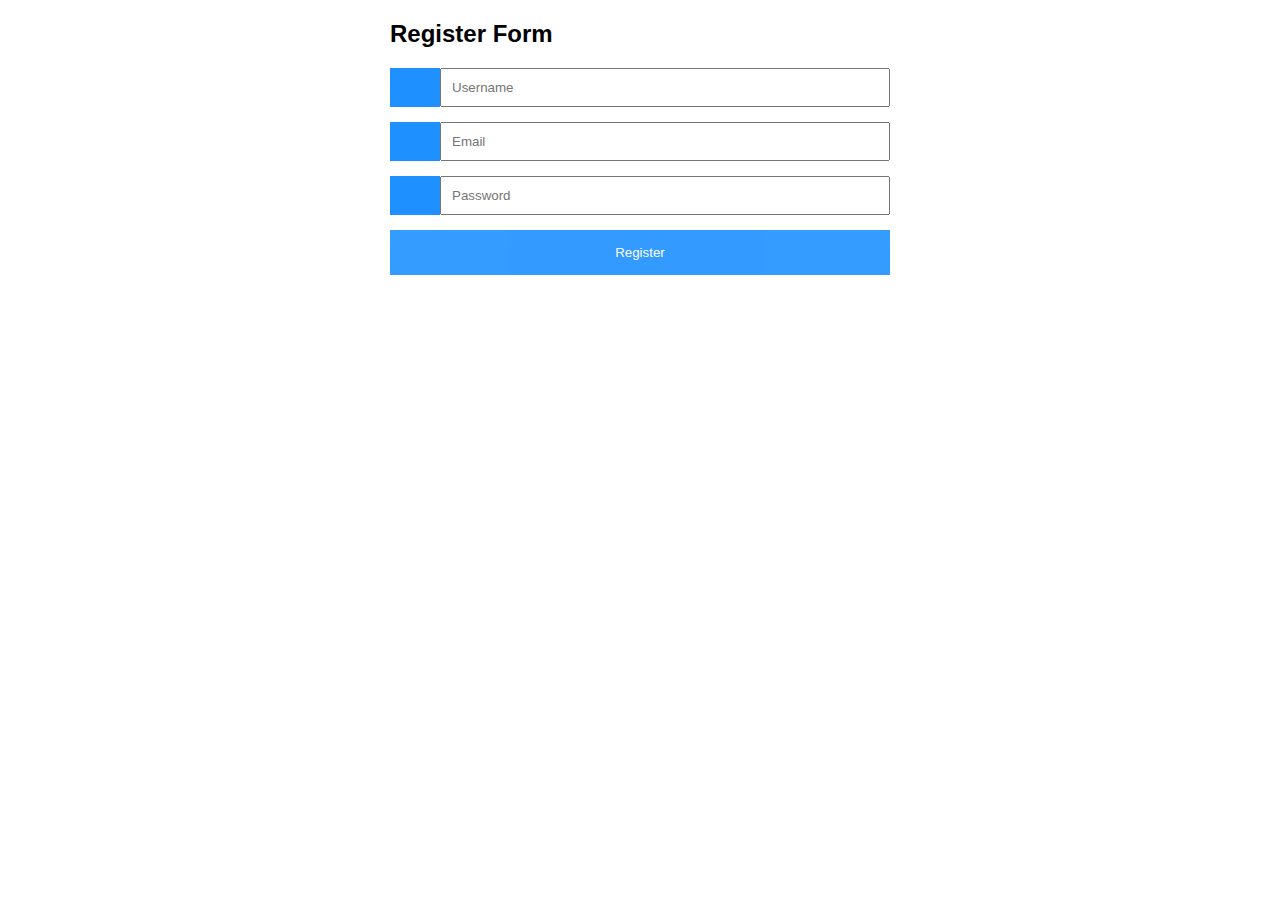
<file: xs.html>
<!DOCTYPE html>
<html>
<head>
<meta name="viewport" content="width=device-width, initial-scale=1">
<!-- Add icon library -->

<style>
body {font-family: Arial, Helvetica, sans-serif;}
* {box-sizing: border-box;}

.input-container {
  display: -ms-flexbox; /* IE10 */
  display: flex;
  width: 100%;
  margin-bottom: 15px;
}

.icon {
  padding: 10px;
  background: dodgerblue;
  color: white;
  min-width: 50px;
  text-align: center;
}

.input-field {
  width: 100%;
  padding: 10px;
  outline: none;
}

.input-field:focus {
  border: 2px solid dodgerblue;
}

/* Set a style for the submit button */
.btn {
  background-color: dodgerblue;
  color: white;
  padding: 15px 20px;
  border: none;
  cursor: pointer;
  width: 100%;
  opacity: 0.9;
}

.btn:hover {
  opacity: 1;
}
</style>
</head>
<body>

<form action="/action_page.php" style="max-width:500px;margin:auto">
  <h2>Register Form</h2>
  <div class="input-container">
    <i class="fa fa-user icon"></i>
    <input class="input-field" type="text" placeholder="Username" name="usrnm">
  </div>

  <div class="input-container">
    <i class="fa fa-envelope icon"></i>
    <input class="input-field" type="text" placeholder="Email" name="email">
  </div>
  
  <div class="input-container">
    <i class="fa fa-key icon"></i>
    <input class="input-field" type="password" placeholder="Password" name="psw">
  </div>

  <button type="submit" class="btn">Register</button>
</form>

</body>
</html>
</file>
<file: style.css>
/* HEADER */

* {
  margin: 0;
  padding: 0;
  font-family: 'Times New Roman', Times, serif;
}

/*cor de fundo*/
body {
  background-color: #201e1e;
}

/*pag inicial imagem de fundo*/
.banner {
  width: 100%;
  height: 80vh;
  background-image: url(img/fundo/carl-raw-m3hn2Kn5Bns-unsplash.jpg);
  background-size: cover;
  background-position: center;
  background-repeat: no-repeat;
  float: left;
}

.topnav {
  text-align: center;
  float: left;

  
}
.sidenav {
  height: 100%;
  width: 0;
  position: fixed;
  z-index: 1;
  top: 0;
  left: 0;
  background: #0065fd;
  overflow-x: hidden;
  transition: 0.5s;
  padding-top: 60px;
}

.sidenav a {
  padding: 8px 8px 8px 32px;
  text-decoration: none;
  font-size: 25px;


  display: block;
  transition: 0.3s;
}


.sidenav .closebtn {
  position: absolute;
  top: 0;
  right: 25px;
  font-size: 36px;
  margin-left: 50px;
}

#main {

  transition: margin-left .5s;
  padding: 16px;
  color: white;
}


@media screen and (max-height: 650px) {
  .sidenav {padding-top: 15px;}
  .sidenav a {font-size: 18px;}
}
.topnav a {
  float: left;
  float: right;
  display: block;
  color: rgb(243, 236, 236);
  text-align: center;
  padding: 14px 16px;
  text-decoration: none;
  font-size: 17px;

}

.topnav a:hover {
  border-radius: 25px;
  background-color: #ddd;
  color: rgb(0, 110, 255);
}


/*tela para telemovel*/
@media screen and (max-width: 510px) {
  .topnav .search-container {
    float: none;
  }

  .topnav a,
  .topnav input[type=text],
  .topnav .search-container button {

    float: none;
    display: block;

    margin: 0;
    padding: 14px;
    margin-left: 35px;

  }

  .center {
    padding-left: 55px;
  }

  .menu {
    width: 35px;
    height: 5px;
    background-color: black;
    margin: 6px 0;
  }

  .topnav input[type=text] {
    border: 1px solid #ccc;
  }
}

.site-logo {
  display: inline-block;
  float: left;
  padding-top: 6px;

}
.site-logo  a:hover{
  background-color: transparent;
} 

/*cabeçalho configurações*/
.navbar {
  width: 85%;
  margin: auto;
  padding: 35px 0;
  display: flex;
  align-items: center;
  justify-content: space-between;
}

/*Header configs*/
.logo {
  width: 500px;
  cursor: pointer;
}

/*configuração da posição das secções*/
.navbar ul li {
  list-style: none;
  display: inline-block;
  margin: 0 20px;
  position: relative;
}

.navbar ul li a {
  text-decoration: none;
  color: rgb(255, 255, 255);
  text-transform: uppercase;
}

/*Linha abaixo do texto header*/

h2 {
  font-family: 'Times New Roman', Times, serif;
  text-align: center;

}

.linear {
  background-image: radial-gradient(rgb(0, 110, 255), blue);
  color: #ddd;
}

/*Tela inicial posição da logo e do comentario abaixo*/
.content {
  width: 100%;
  position: absolute;
  top: 70%;
  transform: translateY(-50%);
  text-align: center;
}

/*logo posição config*/
.content h1 {
  font-size: 70px;
  margin-top: 80px;
}

/*texto abaixo da logo*/
.content p {
  margin: 20px auto;
  font-weight: 100;
  text-size-adjust: 25px;
  color: #fff;
}

/*tamanho do texto pg inicial*/
.pa {
  font-size: 40px;
}

a {
  text-decoration: none;
  color: #ffffff;
}

/*login butão config*/
.login-btn {
  width: 200px;
  padding: 15px 0;
  text-align: center;
  margin: 20px 10px;
  border-radius: 25px;
  font-weight: bold;
  background-color: transparent;
  color: rgb(255, 255, 255);
  cursor: pointer;
  position: relative;
  overflow: hidden;
  border-color: #fff;
}

/*signup butão config*/
.signup-btn {
  width: 200px;
  padding: 15px 0;
  text-align: center;
  margin: 20px 10px;
  border-radius: 25px;
  font-weight: bold;
  background-color: #ffffff00;
  color: rgb(255, 255, 255);
  cursor: pointer;
  position: relative;
  overflow: hidden;
  border-color: #fff;
}

/*cor quando passa o ratop em cima*/
.cover {
  background: #0065fd;
  height: 100%;
  width: 0%;
  border-radius: 25px;
  position: absolute;
  left: 0;
  bottom: 0;
  z-index: -1;
  transition: 0.5s;
}

button:hover span {
  width: 100%;
}

button:hover {

  border: none;
  background-color: #001aff;
}

/* Config dos jogos geral */
.product {
  position: relative;
  overflow: hidden;
  padding: 20px;
  background-size: cover;
  background-position: center;
  background-repeat: no-repeat;
}

/*Titulo das analises*/
.product-category {
  padding: 0 10vw;
  font-size: 30px;
  font-weight: 500;
  margin-bottom: 40px;
  text-transform: capitalize;
}

/*posição das colunas*/
.product-container {
  padding-left: 3px;
  display: flex;
  position: relative;
  background-position: auto;
  flex-wrap: wrap;

}

/* posição das Imagem dos jogos config*/
.center {
  padding-left: 55px;
}

.product {
  position: relative;
  overflow: hidden;
  padding: 20px;
}

.product-card {
  flex: 0 0 auto;
  width: 250px;
  height: 450px;
  margin-right: 30px;
}

/* posição das Imagem dos jogos config*/
.product-image {
  position: relative;
  width: 100%;
  height: 350px;
  overflow: hidden;
}

/*Imagem dos jogos config*/
.product-thumb {
  width: 100%;
  height: 100%;
  object-fit: cover;
}

/*Tags configuração */
.tag {
  position: absolute;
  background: rgb(255, 255, 255);
  padding: 5px;
  border-radius: 5px;
  color: #0084ff;
  right: 10px;
  top: 10px;
  text-transform: capitalize;
}


/*Analise cor*/
.card-btn:hover {
  background: #001aff;
  color: #fff;
}

/*Informações do produto*/
.product-info {
  width: 100%;
  height: 100px;
  padding-top: 10px;
}

.product-brand {
  text-transform: uppercase;
}

.description {
  width: 100%;
  height: 40px;
  margin: 5px 0;
}

/*MAIS JOGOS IMAGENS DE FUNDO*/
.maisjogos {
  width: 100%;

  background-size: cover;
  background-position: center;
  color: rgb(255, 255, 255);
}

/*Cor de texto na 2 imagem*/


/*RODAPE CONFIGS*/
footer {
  background: #000000;
  padding: 18px 0;
  color: #fff;
  text-align: center;

}
</file>
<file: Jogos2.css>
* {
    margin: 0;
    padding: 0;
    font-family: 'Times New Roman', Times, serif;
}

.topnav {
    overflow: hidden;
    background-color: #000000;
}

.topnav a {
    float: left;
    display: block;
    color: #ffffff;
    text-align: center;
    padding: 14px 16px;
    text-decoration: none;
    font-size: 17px;
    border-radius: 25px;
}

.topnav a:hover {
    background-color: rgb(248, 248, 248);
    color: rgb(0, 46, 252);
    border-radius: 25px;
}

.site-logo {
    display: inline-block;
    float: left;
    padding-top: 6px;
    background-color: #000000;
}

.site-logo a:hover {
    background-color: #000000;
}

@media screen and (max-width: 600px) {
    .topnav .search-container {
        float: none;
    }

    .topnav a,
    .topnav input[type=text],
    .topnav .search-container button {
        float: none;
        display: block;
        text-align: left;
        width: 100%;
        margin: 0;
        padding: 14px;
    }

    .topnav input[type=text] {
        border: 1px solid #ccc;
    }
}

.site-logo {
    display: inline-block;
    float: left;
}


.header-btn {
    float: right;
    margin-right: 0;
}

.nav-switch {
    display: none;
}

.border {
    border-bottom: 1px solid #ff0000;
}

a {
    text-decoration: none
}

b {
    color: rgb(0, 46, 252);
}

abbr {
    text-decoration: none;
}

p {
    color: rgb(0, 0, 0);
    font-size: 16px;
}

h1 {
    color: rgb(0, 0, 0);
    padding-left: 40%;
}

.centro {
    text-align: center;
}

h3 {
    color: #ffffff;
    text-align: center;
    background-image: radial-gradient(rgb(0, 110, 255), blue);
}

.dropbtn {
    background-color: #333;
    color: white;
    padding: 16px;
    font-size: 16px;
    border: none;
    cursor: pointer;
}

.dropbtn:hover,
.dropbtn:focus {
    background-color: #ff0000;
}

#myInput {
    box-sizing: border-box;
    background-position: 14px 12px;
    background-repeat: no-repeat;
    font-size: 16px;
    padding: 14px 20px 12px 45px;
    border: none;
    border-bottom: 1px solid #ddd;
}

#myInput:focus {
    outline: 3px solid #ddd;
}

.dropdown {
    position: relative;
    display: inline-block;
}

.dropdown-content {
    display: none;
    position: absolute;
    background-color: #f6f6f6;
    min-width: 230px;
    overflow: auto;
    border: 1px solid #ddd;
    z-index: 1;
}

.dropdown-content a {
    color: black;
    padding: 12px 16px;
    text-decoration: none;
    display: block;
}

.dropdown a:hover {
    background-color: #ddd;
}

.show {
    display: block;
}

.as {
    padding: 25px;
}

.sa {
    padding: 9px;
}

.center {
    padding-left: 20px;
}

.analiseimgs {
    padding-left: 55%;
}

.collapsible {
    overflow-y: visible;
    background-image: linear-gradient(to right, #2949ff, #143181);
    color: rgb(255, 255, 255);
    cursor: pointer;
    padding: 15px;
    width: 100%;
    text-align: center;
    font-size: 15px;
}

.active,
.collapsible:hover {
    overflow-y: visible;
    color: rgb(255, 255, 255);
}

.content {
    overflow-y: visible;

    padding: 0 18px;
    display: none;
    overflow: hidden;
    background-color: #f1f1f1;
    text-decoration: none;
}

.heading {
    font-size: 25px;
    margin-right: 25px;
}

.fa {
    font-size: 25px;
}

/* Three column layout */
.side {
    float: left;
    width: 15%;
    margin-top: 10px;
}

.middle {
    margin-top: 10px;
    float: left;
    width: 70%;
}

/* Place text to the right */


/* Clear floats after the columns */
.row:after {
    content: "";
    display: table;
    clear: both;
}

/* The bar container */
.bar-container {
    width: 100%;
    background-color: #f1f1f1;
    text-align: center;
    color: white;
}

/* Status Barras */
.bar-5 {
    width: 75%;
    height: 18px;
    background-color: #ff0000;
}

.bar-4 {
    width: 0%;
    height: 18px;
    background-color: #2196F3;
}

.bar-3 {
    width: 70%;
    height: 18px;
    background-color: #00ff15;
}

.bar-2 {
    width: 60%;
    height: 18px;
    background-color: #ff9800;
}

.bar-1 {
    width: 15%;
    height: 18px;
    background-color: #f436eb;
}


.footer-section {
    background: #5a5a5a;
    padding: 18px 0;
    color: #fff;
    padding-left: 40%;
}
</file>
<file: destiny.css>
* {
    margin: 0;
    padding: 0;
    font-family: 'Times New Roman', Times, serif;
}

.topnav {
    overflow: hidden;
    background-color: #000000;
}

.topnav a {
    float: left;
    display: block;
    color: #ffffff;
    text-align: center;
    padding: 14px 16px;
    text-decoration: none;
    font-size: 17px;
    border-radius: 25px;
}

.topnav a:hover {
    background-color: rgb(248, 248, 248);
    color: rgb(0, 46, 252);
    border-radius: 25px;
}

.site-logo {
    display: inline-block;
    float: left;
    padding-top: 6px;
    background-color: #000000;
}

.site-logo a:hover {
    background-color: #000000;
}

@media screen and (max-width: 600px) {
    .topnav .search-container {
        float: none;
    }

    .topnav a,
    .topnav input[type=text],
    .topnav .search-container button {
        float: none;
        display: block;
        text-align: left;
        width: 100%;
        margin: 0;
        padding: 14px;
    }

    .topnav input[type=text] {
        border: 1px solid #ccc;
    }
}

.site-logo {
    display: inline-block;
    float: left;
}


.header-btn {
    float: right;
    margin-right: 0;
}

.nav-switch {
    display: none;
}

.border {
    border-bottom: 1px solid #ff0000;
}

a {
    text-decoration: none
}

b {
    color: rgb(0, 46, 252);
}

abbr {
    text-decoration: none;
}

p {
    color: rgb(0, 0, 0);
    font-size: 16px;
}

h1 {
    color: rgb(0, 0, 0);
    padding-left: 40%;
}

.centro {
    text-align: center;
}

h3 {
    color: #ffffff;
    text-align: center;
    background-image: radial-gradient(rgb(0, 110, 255), blue);
}

.dropbtn {
    background-color: #333;
    color: white;
    padding: 16px;
    font-size: 16px;
    border: none;
    cursor: pointer;
}

.dropbtn:hover,
.dropbtn:focus {
    background-color: #ff0000;
}

#myInput {
    box-sizing: border-box;
    background-position: 14px 12px;
    background-repeat: no-repeat;
    font-size: 16px;
    padding: 14px 20px 12px 45px;
    border: none;
    border-bottom: 1px solid #ddd;
}

#myInput:focus {
    outline: 3px solid #ddd;
}

.dropdown {
    position: relative;
    display: inline-block;
}

.dropdown-content {
    display: none;
    position: absolute;
    background-color: #f6f6f6;
    min-width: 230px;
    overflow: auto;
    border: 1px solid #ddd;
    z-index: 1;
}

.dropdown-content a {
    color: black;
    padding: 12px 16px;
    text-decoration: none;
    display: block;
}

.dropdown a:hover {
    background-color: #ddd;
}

.show {
    display: block;
}

.as {
    padding: 25px;
}

.sa {
    padding: 9px;
}

.center {
    padding-left: 20px;
}

.analiseimgs {
    padding-left: 55%;
}

.collapsible {
    overflow-y: visible;
    background-image: linear-gradient(to right, #2949ff, #143181);
    color: rgb(255, 255, 255);
    cursor: pointer;
    padding: 15px;
    width: 100%;
    text-align: center;
    font-size: 15px;
}

.active,
.collapsible:hover {
    overflow-y: visible;
    color: rgb(255, 255, 255);
}

.content {
    overflow-y: visible;

    padding: 0 18px;
    display: none;
    overflow: hidden;
    background-color: #f1f1f1;
    text-decoration: none;
}

.heading {
    font-size: 25px;
    margin-right: 25px;
}

.fa {
    font-size: 25px;
}

/* Three column layout */
.side {
    float: left;
    width: 15%;
    margin-top: 10px;
}

.middle {
    margin-top: 10px;
    float: left;
    width: 70%;
}

/* Place text to the right */


/* Clear floats after the columns */
.row:after {
    content: "";
    display: table;
    clear: both;
}

/* The bar container */
.bar-container {
    width: 100%;
    background-color: #f1f1f1;
    text-align: center;
    color: white;
}

/* Status Barras */
.bar-5 {
    width: 75%;
    height: 18px;
    background-color: #ff0000;
}

.bar-4 {
    width: 0%;
    height: 18px;
    background-color: #2196F3;
}

.bar-3 {
    width: 40%;
    height: 18px;
    background-color: #00ff15;
}

.bar-2 {
    width: 50%;
    height: 18px;
    background-color: #ff9800;
}

.bar-1 {
    width: 15%;
    height: 18px;
    background-color: #f436eb;
}


.footer-section {
    background: #5a5a5a;
    padding: 18px 0;
    color: #fff;
    padding-left: 40%;
}
</file>
<file: login.css>
* {
  font-family: 'Times New Roman', Times, serif;
}
:root {
    --input-error: red;
    --button-disabled: #acacac;
    --button-success: rgb(18, 151, 107);
    --white: #fff;
    --black: #303030;
    --gray: #929292;
    --light-gray: #cfcfcf;
    --border-height: 1px;
  }
  
  body {
    padding: 0;
    margin: 0;
    font-family: sans-serif;
  }
  /*login fundo*/
  .login {
    position:fixed;
    display: flex;
    justify-content: center;
    align-items: center;
    width: 100%;
    height: 100vh;
    background-image: url(img//fundo/mortalkombat.jpg);
    background-size: cover;
    background-position: center;
  }
  
  .login__container {
    min-height: 400px;
    width: 300px;
    background-color: #fff;
    box-sizing: border-box;
    padding: 32px;
    border-radius: 8px;
    display: flex;
    flex-direction: column;
    align-items: center;
  }
  
  .login__title {
    margin-bottom: 32px;
    color: black;
  }
  
  .login__form {
    width: 100%;
    display: flex;
    flex-direction: column;
    justify-content: center;
    align-items: center;
  }
  
  .login__input {
    height: 48px;
    width: 100%;
    box-sizing: border-box;
    padding-left: 8px;
    border: unset;
    outline: none;
    position: relative;
  }
  
  .login__input-border {
    height: var(--border-height);
    width: 100%;
    margin-bottom: 16px;
    background: rgb(0, 0, 0);
    transition: .3s ease-in-out;

  }
  
  .login__input-border::after {
    content: '';
    display: block;
    height: var(--border-height);
    width: 0;
    margin-bottom: 16px;
    background: black;
    transition: .3s ease-in-out;
  }
  
  .login__input:focus + .login__input-border::after {
    width: 100%;
  }
  
  .login__input-border.error {
    background: var(--input-error);
  }
  
  .login__input-border.error::after {
    background: var(--input-error);
  }
  /*butao de login config*/
  .login__submit {
    height: 48px;
    width: 100%;
    padding-left: 8px;
    outline: none;
    position: relative;
    background: black;
    background-size: 200%;
    margin-bottom: 32px;
    color: var(--white);
    font-size: 16px;
    font-weight: bold;
    border: unset;
    border-radius: 4px;
    cursor: pointer;
    transition: 0.5s ease;

  }
  
  .login__submit:disabled {
    background: var(--button-disabled);
    cursor: not-allowed;
  }
  
  .login__submit:hover {
    background-position: right;
  }
  
  .login__submit.success {
    background: var(--button-success);
  }
  
  .login__submit.error {
    background: var(--input-error);
  }
  
  .login__reset {
    font-size: 12px;
    color: #929292;
    text-decoration: none;
  }
</file>
<file: style2.css>
* {
  margin: 0;
  padding: 0;
  font-family: 'Times New Roman', Times, serif;
}
  body {
    background-color: #201e1e;
  }

.navbar {
  overflow: hidden;
  background-color: rgb(22, 22, 22);
}
.topnav {
  overflow: hidden;
  background-color: rgb(0, 0, 0);
}


.topnav a {
  float: left;
  display: block;
  color: rgb(255, 255, 255);
  text-align: center;
  padding: 14px 16px;
  text-decoration: none;
  font-size: 17px;
  text-align: center;
}
.center {
  padding-left: 50px;
}

.topnav a:hover {
  border-radius: 25px;
  background-color: #ddd;
  color: rgb(0, 110, 255);
}

.site-logo {
  display: inline-block;
  float: left;
  padding-top: 6px;

}
.site-logo  a:hover{
  background-color: transparent;
} 


@media screen and (max-width: 600px) {
  .topnav .search-container {
    float: none;
  }
  .topnav a, .topnav input[type=text], .topnav .search-container button {
    float: none;
    display: block;
    text-align: left;
    width: 100%;
    margin: 0;
    padding: 14px;
    text-align: center;
  }
  .topnav input[type=text] {
    border: 1px solid #ccc;  
  }
}

.linear{
  background-image: radial-gradient(rgb(0, 110, 255), blue);
  color: #ddd;
}
/* Config dos jogos geral */
.product {
  position: relative;
  overflow: hidden;

}

.product-category {
  padding: 0 10vw;
  font-size: 30px;
  font-weight: 500;
  margin-bottom: 40px;
  text-transform: capitalize;
}

.product-container {
  padding-left: 3px;
  display: flex;
  position: relative;
  background-position: auto;
  flex-wrap: wrap;
}


/* posição das Imagem dos jogos config*/
.center{
  padding-left: none;
}
.product-card {
  flex: 0 0 auto;
  width: 250px;
  height: 450px;
  margin-right : 30px;
}
/* posição das Imagem dos jogos config*/
.product-image {
  position: relative;
  width: 100%;
  height: 70%;
  
}
/*Imagem dos jogos config*/
.product-thumb {
  width: 100%;
  height: 100%;
  object-fit: cover;
}
/*Tags configuração */
.discount-tag {
  position: absolute;
  background: rgb(255, 255, 255);
  padding: 5px;
  border-radius: 5px;
  color: #0004ff;
  right: 10px;
  top: 10px;
  text-transform: capitalize;
}


a{
  text-decoration: none;
}
.product-info {
  width: 100%;
  height: 100px;
  padding-top: 10px;
}

.product-brand {
  text-transform: uppercase;
}

.product-short-description {
  width: 100%;
  height: 20px;
  line-height: 20px;
  overflow: hidden;
  opacity: 0.5;
  text-transform: capitalize;
  margin: 5px 0;
}

.text{
  color: rgb(255, 255, 255);
}

.footer-section {
	background: #000000;
	padding: 18px 0;
  color:rgb(255, 255, 255);
  padding-left: 40%;
}
</file>
<file: vava.css>
* {
    margin: 0;
    padding: 0;
    font-family: 'Times New Roman', Times, serif;
}

.topnav {
    overflow: hidden;
    background-color: #000000;
}

.topnav a {
    float: left;
    display: block;
    color: #ffffff;
    text-align: center;
    padding: 14px 16px;
    text-decoration: none;
    font-size: 17px;
    border-radius: 25px;
}

.topnav a:hover {
    background-color: rgb(248, 248, 248);
    color: rgb(0, 46, 252);
    border-radius: 25px;
}

.site-logo {
    display: inline-block;
    float: left;
    padding-top: 6px;
    background-color: #000000;
}

.site-logo a:hover {
    background-color: #000000;
}

@media screen and (max-width: 600px) {
    .topnav .search-container {
        float: none;
    }

    .topnav a,
    .topnav input[type=text],
    .topnav .search-container button {
        float: none;
        display: block;
        text-align: left;
        width: 100%;
        margin: 0;
        padding: 14px;
    }

    .topnav input[type=text] {
        border: 1px solid #ccc;
    }
}

.site-logo {
    display: inline-block;
    float: left;
}


.header-btn {
    float: right;
    margin-right: 0;
}

.nav-switch {
    display: none;
}

.border {
    border-bottom: 1px solid #ff0000;
}

a {
    text-decoration: none
}

b {
    color: rgb(0, 46, 252);
}

abbr {
    text-decoration: none;
}

p {
    color: rgb(0, 0, 0);
    font-size: 16px;
}

h1 {
    color: rgb(0, 0, 0);
    padding-left: 40%;
}

.centro {
    text-align: center;
}

h3 {
    color: #ffffff;
    text-align: center;
    background-image: radial-gradient(rgb(0, 110, 255), blue);
}

.dropbtn {
    background-color: #333;
    color: white;
    padding: 16px;
    font-size: 16px;
    border: none;
    cursor: pointer;
}

.dropbtn:hover,
.dropbtn:focus {
    background-color: #ff0000;
}

#myInput {
    box-sizing: border-box;
    background-position: 14px 12px;
    background-repeat: no-repeat;
    font-size: 16px;
    padding: 14px 20px 12px 45px;
    border: none;
    border-bottom: 1px solid #ddd;
}

#myInput:focus {
    outline: 3px solid #ddd;
}

.dropdown {
    position: relative;
    display: inline-block;
}

.dropdown-content {
    display: none;
    position: absolute;
    background-color: #f6f6f6;
    min-width: 230px;
    overflow: auto;
    border: 1px solid #ddd;
    z-index: 1;
}

.dropdown-content a {
    color: black;
    padding: 12px 16px;
    text-decoration: none;
    display: block;
}

.dropdown a:hover {
    background-color: #ddd;
}

.show {
    display: block;
}

.as {
    padding: 25px;
}

.sa {
    padding: 9px;
}

.center {
    padding-left: 20px;
}

.analiseimgs {
    padding-left: 55%;
}

.collapsible {
    overflow-y: visible;
    background-image: linear-gradient(to right, #2949ff, #143181);
    color: rgb(255, 255, 255);
    cursor: pointer;
    padding: 15px;
    width: 100%;
    text-align: center;
    font-size: 15px;
}

.active,
.collapsible:hover {
    overflow-y: visible;
    color: rgb(255, 255, 255);
}

.content {
    overflow-y: visible;

    padding: 0 18px;
    display: none;
    overflow: hidden;
    background-color: #f1f1f1;
    text-decoration: none;
}

.heading {
    font-size: 25px;
    margin-right: 25px;
}

.fa {
    font-size: 25px;
}

/* Three column layout */
.side {
    float: left;
    width: 15%;
    margin-top: 10px;
}

.middle {
    margin-top: 10px;
    float: left;
    width: 70%;
}

/* Place text to the right */


/* Clear floats after the columns */
.row:after {
    content: "";
    display: table;
    clear: both;
}

/* The bar container */
.bar-container {
    width: 100%;
    background-color: #f1f1f1;
    text-align: center;
    color: white;
}

/* Status Barras */
.bar-5 {
    width: 75%;
    height: 18px;
    background-color: #ff0000;
}

.bar-4 {
    width: 0%;
    height: 18px;
    background-color: #2196F3;
}

.bar-3 {
    width: 40%;
    height: 18px;
    background-color: #00ff15;
}

.bar-2 {
    width: 50%;
    height: 18px;
    background-color: #ff9800;
}

.bar-1 {
    width: 15%;
    height: 18px;
    background-color: #f436eb;
}


.footer-section {
    background: #5a5a5a;
    padding: 18px 0;
    color: #fff;
    padding-left: 40%;
}
</file>
